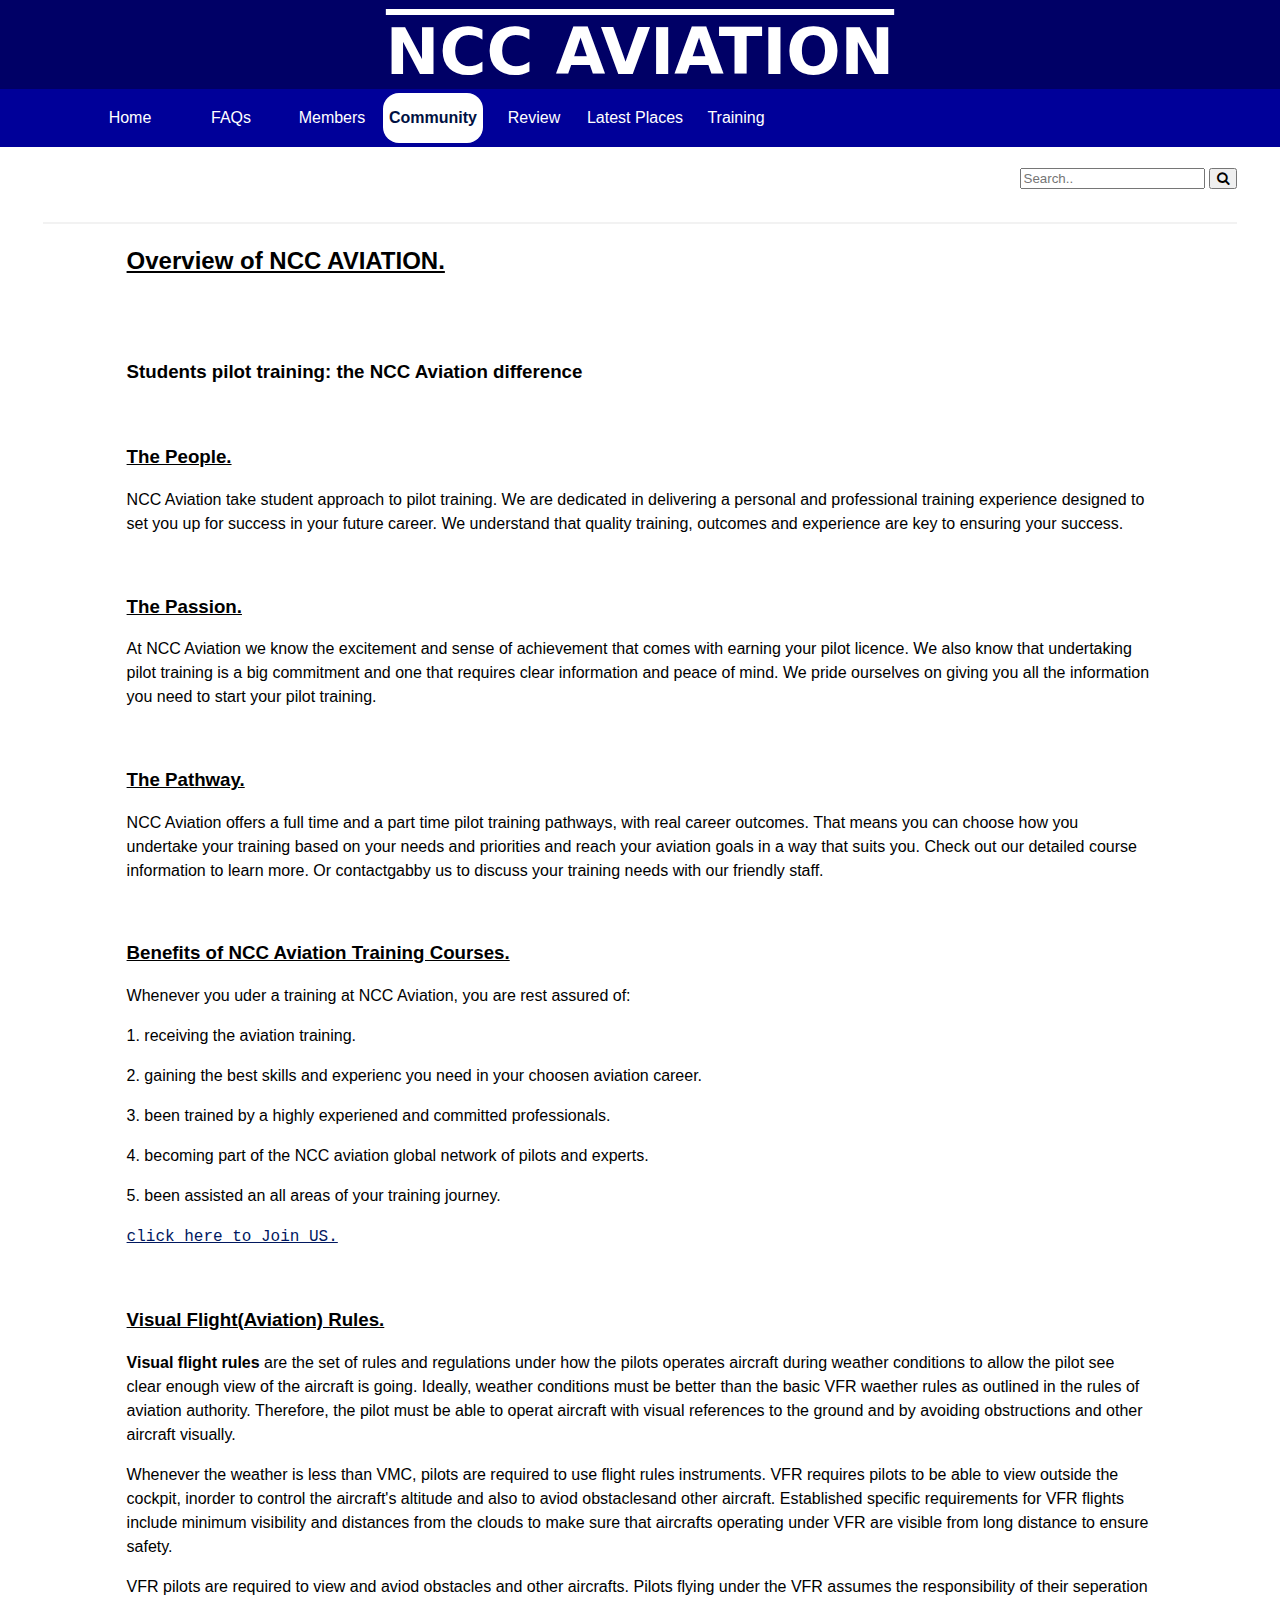
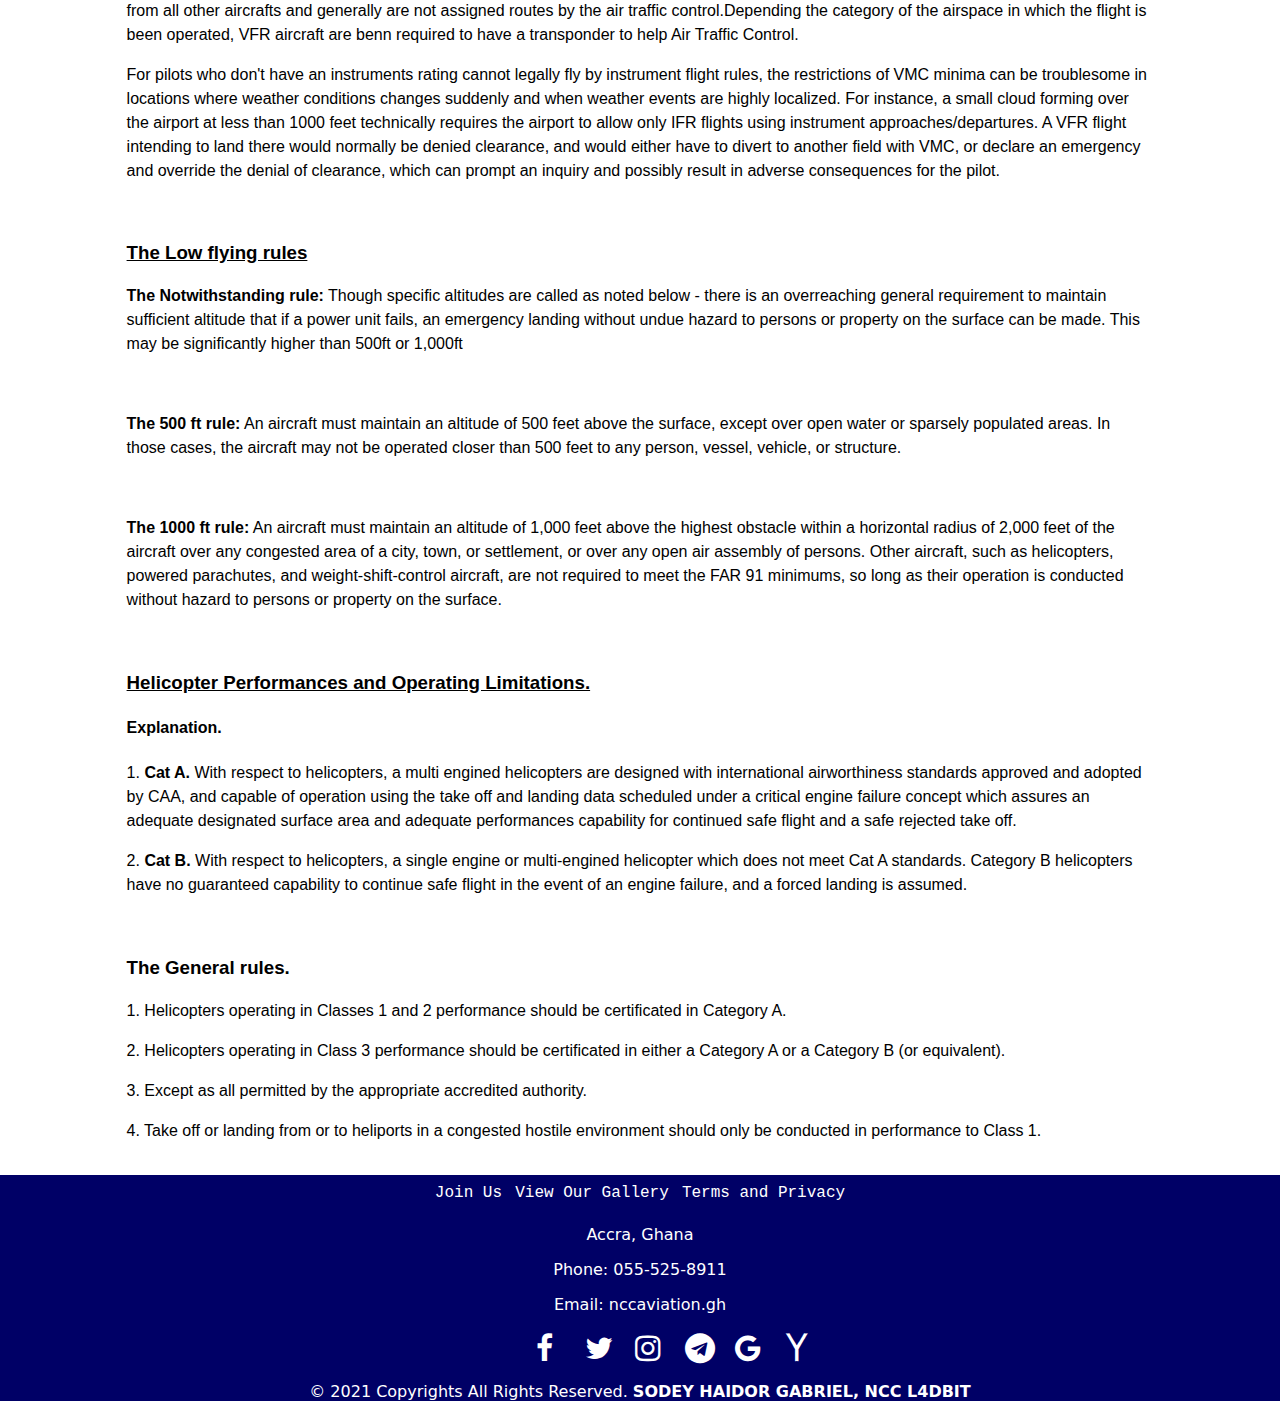
<file: community.html>
<!doctype html>
<html lang="en">
<head>
    <meta charset="utf-8">
    <meta name="viewport" content="width=device-width, initial-scale=1">
    <meta name="keyword" content="NCC AVIATION, we provide the best aviation services"> 
        <title>NCC AVIATION</title>
    <link rel="stylesheet" href="css/main.css">
    <link rel="stylesheet" href="https://cdnjs.cloudflare.com/ajax/libs/font-awesome/4.7.0/css/font-awesome.min.css">
</head>

<body>
    <div id="wrap-gabby">
        <div class="progresscontainer-gabby-gabby-gabby-gabby">
            <div class="progressbar-gabby" id="myBar"></div>
        </div>
        
        <div class="allheaders">
            
            <div class="headers-gabby"> 
                    <h1>NCC AVIATION</h1> 
                    <hr>
            </div>
            
            
            <div class="topnavContainer-gabby">
                <label for="showmenu-gabby" class="showmenu-gabby">Menu</label>
                <input type="checkbox" id="showmenu-gabby" role="button" name="menu-gabby">
                
                <ul id="menu-gabby">
				    <li><a href="index.html">Home</a></li>
				    <li><a href="faq.html">FAQs</a></li>
				    <li><a href="members.html">Members</a></li>
                    <li><a class="active-gabby" href="community.html">Community</a></li>
                    <li><a href="Review.html">Review</a></li> 
                    <li><a href="latest_places.html">Latest Places</a></li> 
                    <li><a href="training.html">Training</a></li>
                    
                </ul>
                
                
                
            </div>
        </div>
        
    
    
                
        <div class="bodywrapper-gabby">

            <div class="searchcontainer-gabby">
                    <form action="#">
                        <input type="text" accesskey="s" placeholder="Search.." name="search">
                        <button type="submit"><i class="fa fa-search"></i></button>
                    </form>
                </div>
         <br><br><hr>
        
            <div class="contactUs-gabby">
                <h2><u>Overview of NCC AVIATION.</u></h2><br>
            <br>
			
			    <h3>Students pilot training: the NCC Aviation difference</h3><br> 
				
                <h3><u>The People.</u></h3> 
                <p>NCC Aviation take student approach to pilot training. We are dedicated in delivering a personal and professional training experience designed to set you up for success in your future career. We understand that quality training, outcomes and experience are key to ensuring your success.</p><br>
                 
				 <h3><u>The Passion.</u></h3>  
				 <p>At NCC Aviation we know the excitement and sense of achievement that comes with earning your pilot licence. We also know that undertaking pilot training is a big commitment and one that requires clear information and peace of mind. We pride ourselves on giving you all the information you need to start your pilot training.</p><br>
 
                <h3><u>The Pathway.</u></h3>
                <p>NCC Aviation offers a full time and a part time pilot training pathways, with real career outcomes. That means you can choose how you undertake your training based on your needs and priorities and reach your aviation goals in a way that suits you. Check out our detailed course information to learn more. Or contactgabby us to discuss your training needs with our friendly staff.</p><br>

				<h3><u>Benefits of NCC Aviation Training Courses.</u></h3>
				<p>Whenever you uder a training at NCC Aviation, you are rest assured of:</p>
				<p>1. receiving the aviation training.</p>
				<p>2. gaining  the best skills and experienc you need in your choosen aviation career.</p>
				<p>3. been trained by a highly experiened and committed professionals.</p>
				<p>4. becoming part of the NCC aviation global network of pilots and experts.</p>
				<p>5. been assisted an all areas of your training journey.</p> 
				<p><a href="members.html"><u>click here to Join US.</u></a></p><br>	
				
				<h3><u>Visual Flight(Aviation) Rules.</u></h3>
                <p><b>Visual flight rules</b> are the set of rules and regulations under how the pilots operates aircraft during weather conditions to allow the pilot see clear enough view of the aircraft is going. Ideally, weather conditions must be better than the basic VFR waether rules as outlined in the rules of aviation authority. Therefore, the pilot must be able to operat aircraft with visual references to the ground and by avoiding obstructions and other aircraft visually.</p> 
				<p>Whenever the weather is less than VMC, pilots are required to use flight rules instruments. VFR requires pilots to be able to view outside the cockpit, inorder to control the aircraft's altitude and also to aviod obstaclesand other aircraft. Established specific requirements for VFR flights include minimum visibility and distances from the clouds to make sure that aircrafts operating under VFR are visible from long distance to ensure safety.</p> 
				<p>VFR pilots are required to view and aviod obstacles and other aircrafts. Pilots flying under the VFR assumes the responsibility of their seperation from all other aircrafts and generally are not assigned routes by the air traffic control.Depending the category of the airspace in which the flight is been operated, VFR aircraft are benn required to have a transponder to help Air Traffic Control.</p> 
				<p>For pilots who don't have an instruments rating cannot legally fly by instrument flight rules, the restrictions of VMC minima can be troublesome in locations where weather conditions changes suddenly and when weather events are highly localized. For instance, a small cloud forming over the airport at less than 1000 feet technically requires the airport to allow only IFR flights using instrument approaches/departures. A VFR flight intending to land there would normally be denied clearance, and would either have to divert to another field with VMC, or declare an emergency and override the denial of clearance, which can prompt an inquiry and possibly result in adverse consequences for the pilot.</p><br>
                
				<h3><u>The Low flying rules</u></h3>
				<p><b>The Notwithstanding rule:</b> Though specific altitudes are called as noted below - there is an overreaching general requirement to maintain sufficient altitude that if a power unit fails, an emergency landing without undue hazard to persons or property on the surface can be made. This may be significantly higher than 500ft or 1,000ft</p><br>
				<p><b>The 500 ft rule:</b> An aircraft must maintain an altitude of 500 feet above the surface, except over open water or sparsely populated areas. In those cases, the aircraft may not be operated closer than 500 feet to any person, vessel, vehicle, or structure.</p><br>
				<p><b>The 1000 ft rule:</b> An aircraft must maintain an altitude of 1,000 feet above the highest obstacle within a horizontal radius of 2,000 feet of the aircraft over any congested area of a city, town, or settlement, or over any open air assembly of persons. Other aircraft, such as helicopters, powered parachutes, and weight-shift-control aircraft, are not required to meet the FAR 91 minimums, so long as their operation is conducted without hazard to persons or property on the surface.</p><br>
					
				<h3><u>Helicopter Performances and Operating Limitations.</u></h3>
                <h4>Explanation.</h4>
			    <p>1. <b>Cat A.</b> With respect to helicopters, a multi engined helicopters are designed with international airworthiness standards approved and adopted by CAA, and capable of operation using the take off and landing data scheduled under a critical engine failure concept which assures an adequate designated surface area and adequate performances capability for continued safe flight and a safe rejected take off.</p>						
			    <p>2. <b>Cat B.</b> With respect to helicopters,  a single engine or multi-engined helicopter which does not meet Cat A standards. Category B helicopters have no guaranteed capability to continue safe flight in the event of an engine failure, and a forced landing is assumed.</p>
				<br>
				<h3>The General rules.</h3>
				<p>1. Helicopters operating in  Classes 1 and 2 performance should be certificated in Category A.</p>
				<p>2. Helicopters operating in  Class 3 performance should be certificated in either a Category A or a Category B (or equivalent).</p>
				<p>3. Except as all permitted by the appropriate accredited authority.</p>
				<p>4. Take off or landing from or to heliports in a congested hostile environment should only be conducted in performance to Class 1.</p>
						 

             
             
            </div>
        </div>
	 
	 
	 
	 
	 
        
        <button  onclick="topFunction()" id="myBtn-gabby" title="Go to top">Top</button >
        
        <footer  id="footer-gabby">
            <nav>
                <ul>
                    <li><a href="members.html">Join Us</a></li>
                    <li><a href=" gallery.html">View Our Gallery</a></li>
                    <li><a href="privacy.html">Terms and Privacy</a></li>
                </ul>
				<p>Accra, Ghana</p>
				<p>Phone: 055-525-8911</p>
				<p>Email: nccaviation.gh</p>
            </nav>
            
            <div class="socialbuttons-gabby"> 
			    
                <a href="http://facebook.com" class="fa fa-facebook" target="_blank"></a> 
                <a href="http://twitter.com" class="fa fa-twitter" target="_blank"></a> 
                <a href="http://instagram.com" class="fa fa-instagram" target="_blank"></a> 
				<a href="http://telegram.com" class="fa fa-telegram" target="_blank"></a> 
				<a href="http://google.com" class="fa fa-google" target="_blank"></a> 
				<a href="http://yahoo.com" class="fa fa-yahoo" target="_blank"></a> 
            </div>
            <p class="footerstatement-gabby">© 2021 Copyrights All Rights Reserved. <strong>SODEY HAIDOR GABRIEL, NCC L4DBIT</strong></p>
             
            
            
                      
        </footer >
        

    
        
        
        
    </div>
    
    
    
    
    
    
    
    
    <!-- For Back To Top buttongabby-->
    <script>
        var mybutton = document.getElementById("myBtn-gabby");
        window.onscroll = function() {scrollFunction()};
        function scrollFunction() {
            if (document.body.scrollTop > 20 || document.documentElement.scrollTop > 20) {
                mybutton.style.display = "block";
            } else {
                mybutton.style.display = "none";
            }
        }
        
        function topFunction() {
            document.body.scrollTop = 0;
            document.documentElement.scrollTop = 0;
        }
    </script>
    
    


    <script>
        window.onscroll = function() {myFunction()};
        function myFunction() {
            var winScroll = document.body.scrollTop || document.documentElement.scrollTop;
            var height = document.documentElement.scrollHeight - document.documentElement.clientHeight;
            var scrolled = (winScroll / height) * 100;
            document.getElementById("myBar").style.width = scrolled + "%";
        }
    </script>

    
    
    
    
</body>
</html>
</file>
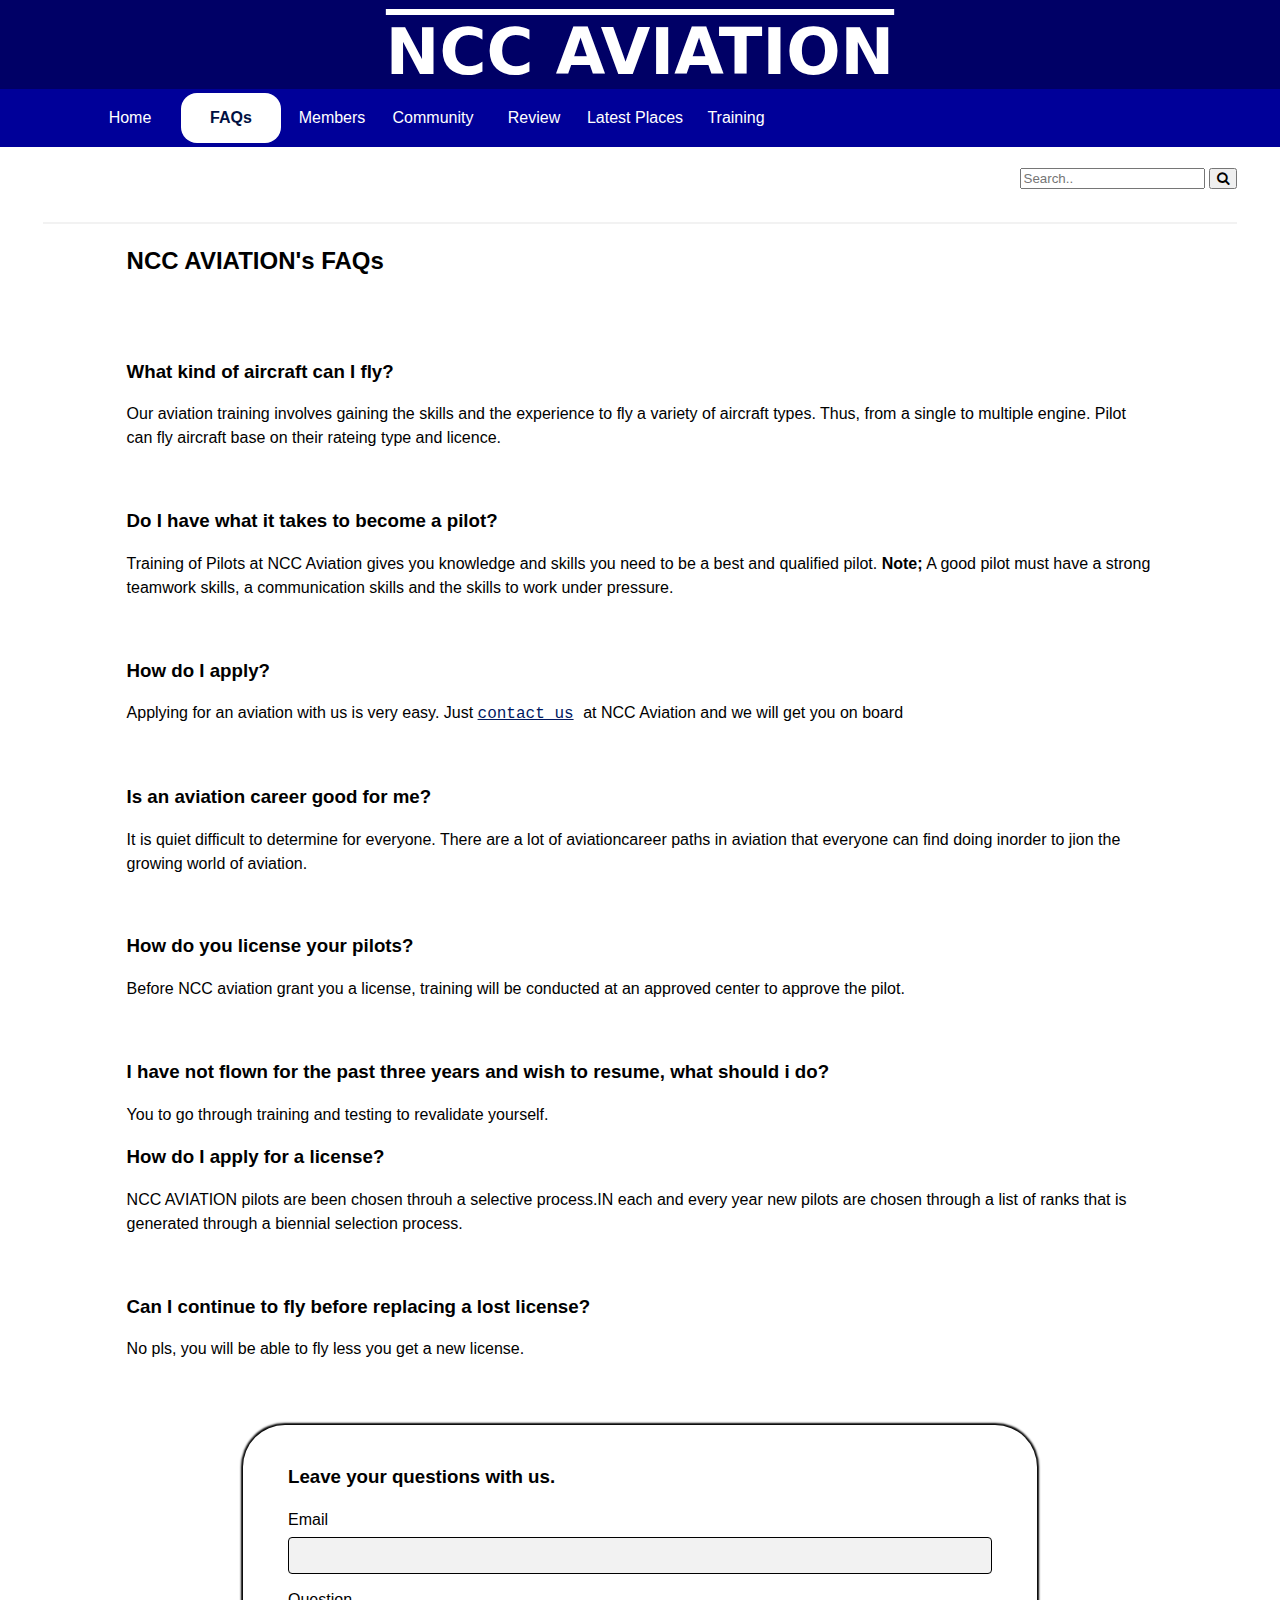
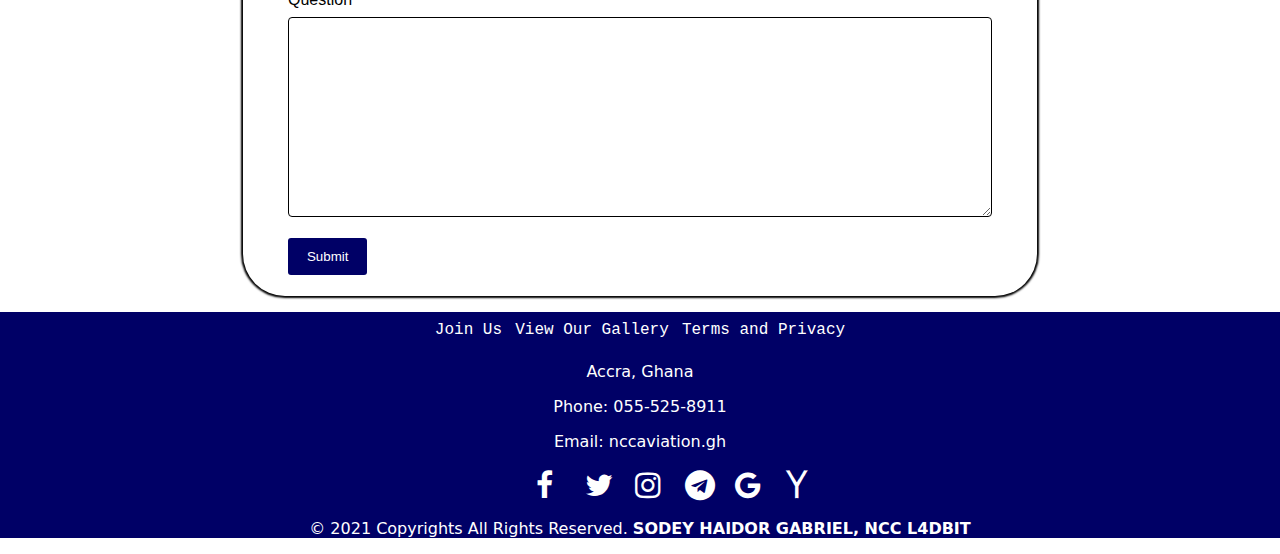
<file: faq.html>
<!doctype html>
<html lang="en">
<head>
    <meta charset="utf-8">
    <meta name="viewport" content="width=device-width, initial-scale=1">
    <meta name="keyword" content="NCC AVIATION, we provide the best aviation services"> 
        <title>NCC AVIATION</title>
    <link rel="stylesheet" href="css/main.css">
    <link rel="stylesheet" href="https://cdnjs.cloudflare.com/ajax/libs/font-awesome/4.7.0/css/font-awesome.min.css">
</head>

<body>
    <div id="wrap-gabby">
        <div class="progresscontainer-gabby-gabby-gabby-gabby">
            <div class="progressbar-gabby" id="myBar"></div>
        </div>
        
        <div class="allheaders">
            
            <div class="headers-gabby"> 
                    <h1>NCC AVIATION</h1> 
                    <hr>
            </div>
            
            
            <div class="topnavContainer-gabby">
                <label for="showmenu-gabby" class="showmenu-gabby"> Menu </label>
                <input type="checkbox" id="showmenu-gabby" role="button" name="menu-gabby">
                
                <ul id="menu-gabby">
				    <li><a href="index.html">Home</a></li>
				    <li><a class="active-gabby" href="faq.html">FAQs</a></li>
				    <li><a href="members.html">Members</a></li>
                    <li><a href="community.html">Community</a></li>
                    <li><a href="Review.html">Review</a></li> 
                    <li><a href="latest_places.html">Latest Places</a></li> 
                    <li><a href="training.html">Training</a></li>
                    
                </ul>
                
                
                
            </div>
        </div>
        
    
    <div class="bodywrapper-gabby">

            <div class="searchcontainer-gabby">
                    <form action="#">
                        <input type="text" accesskey="s" placeholder="Search.." name="search">
                        <button type="submit"><i class="fa fa-search"></i></button>
                    </form>
                </div>
         <br><br><hr>
        
            <div class="contactUs-gabby">
                <h2>NCC AVIATION's FAQs</h2><br>
            <br>
			
			    <h3>What kind of aircraft can I fly?</h3>
                <p>Our aviation training involves gaining the skills and the experience to fly a variety of aircraft types. Thus, from a single to multiple engine. Pilot can fly aircraft base on their rateing type and licence.</p><br>
 
                <h3>Do I have what it takes to become a pilot?</h3> 
                <p>Training of Pilots at NCC Aviation gives you knowledge and skills you need to be a best and qualified pilot. <strong>Note;</strong> A good pilot must have a strong teamwork skills, a communication skills and the  skills to work under pressure.</p><br>
                 
				 <h3>How do I apply?</h3>  
				 <p>Applying for an aviation with us is very easy. Just <a href="members.html"><u>contact us</u> </a> at NCC Aviation and we will get you on board</p><br>
 
                <h3>Is an aviation career good for me?</h3>
                <p>It is quiet difficult to determine for everyone. There are a lot of aviationcareer paths in aviation that everyone can find doing inorder to jion the growing world of aviation.</p><br>

				<h3>How do you license your pilots?</h3>
				<p>Before NCC aviation grant you a license, training will be conducted at an approved center to approve the pilot.</p><br>
				
				<h3>I have not flown for the past three years and wish to resume, what should i do?</h3>
				<p>You to go through training and testing to revalidate yourself.</p>
				
				<h3>How do I apply for a license?</h3>
                <p>NCC AVIATION pilots are been chosen throuh a selective process.IN each and every year new pilots are chosen through a list of ranks that is generated through a biennial selection process.</p><br>
				
                <h3>Can I continue to fly before replacing a lost license?</h3>
                <p>No pls, you will be able to fly less you get a new license.</p><br><br>

            
            
            
            
            
            <div class="container-gabby">
                <form action="mailto:nccaviation@gmail.com" method="get" target="_blank">
                     <h3>Leave your questions with us.</h3>  
                    <label for="mail">Email</label>
                    <input type="text" id="mail"> 
                    <label for="subject">Question</label>
                    <textarea id="subject" name="subject"  style="height:200px"></textarea> 
                    <input type="submit" value="Submit"> 
                </form>
            </div>
            </div>
     </div>
	 
	 
	 
	 
	 
	 

        
        
        
        <button  onclick="topFunction()" id="myBtn-gabby" title="Go to top">Top</button >
        
        

        
        <footer  id="footer-gabby">
            <nav>
                <ul>
                    <li><a href="members.html">Join Us</a></li>
                    <li><a href=" gallery.html">View Our Gallery</a></li>
                    <li><a href="privacy.html">Terms and Privacy</a></li>
                </ul>
				<p>Accra, Ghana</p>
				<p>Phone: 055-525-8911</p>
				<p>Email: nccaviation.gh</p>
            </nav>
            
            <div class="socialbuttons-gabby"> 
			    
                <a href="http://facebook.com" class="fa fa-facebook" target="_blank"></a> 
                <a href="http://twitter.com" class="fa fa-twitter" target="_blank"></a> 
                <a href="http://instagram.com" class="fa fa-instagram" target="_blank"></a> 
				<a href="http://telegram.com" class="fa fa-telegram" target="_blank"></a> 
				<a href="http://google.com" class="fa fa-google" target="_blank"></a> 
				<a href="http://yahoo.com" class="fa fa-yahoo" target="_blank"></a> 
            </div>
            <p class="footerstatement-gabby">© 2021 Copyrights All Rights Reserved. <strong>SODEY HAIDOR GABRIEL, NCC L4DBIT</strong></p>
             
            
            
                      
        </footer >
    </div>
        
        
        
        
    
    
    
    
    
    
    
    
    <!-- For Back To Top buttongabby-->
    <script>
        var mybutton = document.getElementById("myBtn-gabby");
        window.onscroll = function() {scrollFunction()};
        function scrollFunction() {
            if (document.body.scrollTop > 20 || document.documentElement.scrollTop > 20) {
                mybutton.style.display = "block";
            } else {
                mybutton.style.display = "none";
            }
        }
        
        function topFunction() {
            document.body.scrollTop = 0;
            document.documentElement.scrollTop = 0;
        }
    </script>
    
    <script>
        function myFunction() {
            var x = document.getElementById("myTopnav");
            if (x.className === "topnav") {
                x.className += " responsive";
            } else {
                x.className = "topnav";
            }
        }
    </script>


    <script>
        window.onscroll = function() {myFunction()};
        function myFunction() {
            var winScroll = document.body.scrollTop || document.documentElement.scrollTop;
            var height = document.documentElement.scrollHeight - document.documentElement.clientHeight;
            var scrolled = (winScroll / height) * 100;
            document.getElementById("myBar").style.width = scrolled + "%";
        }
    </script>

    
    
    
    
</body>
</html>
</file>
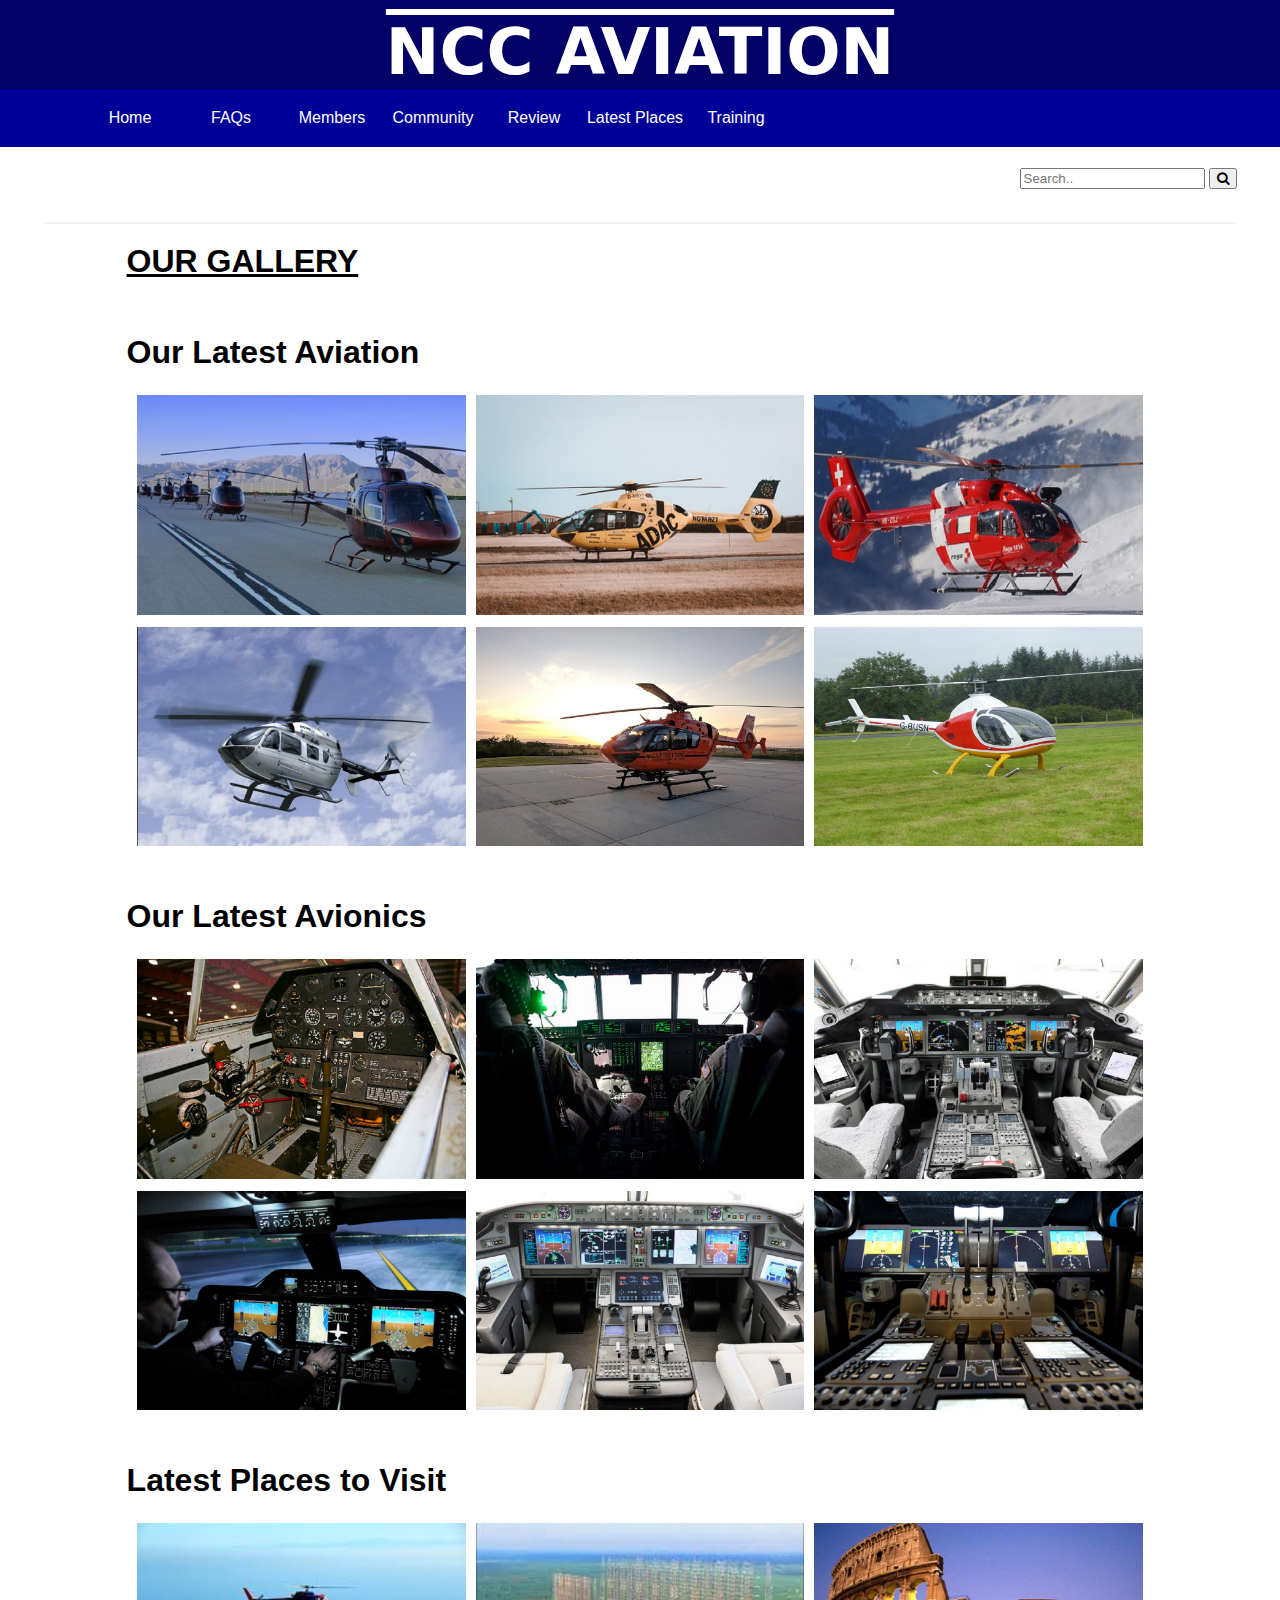
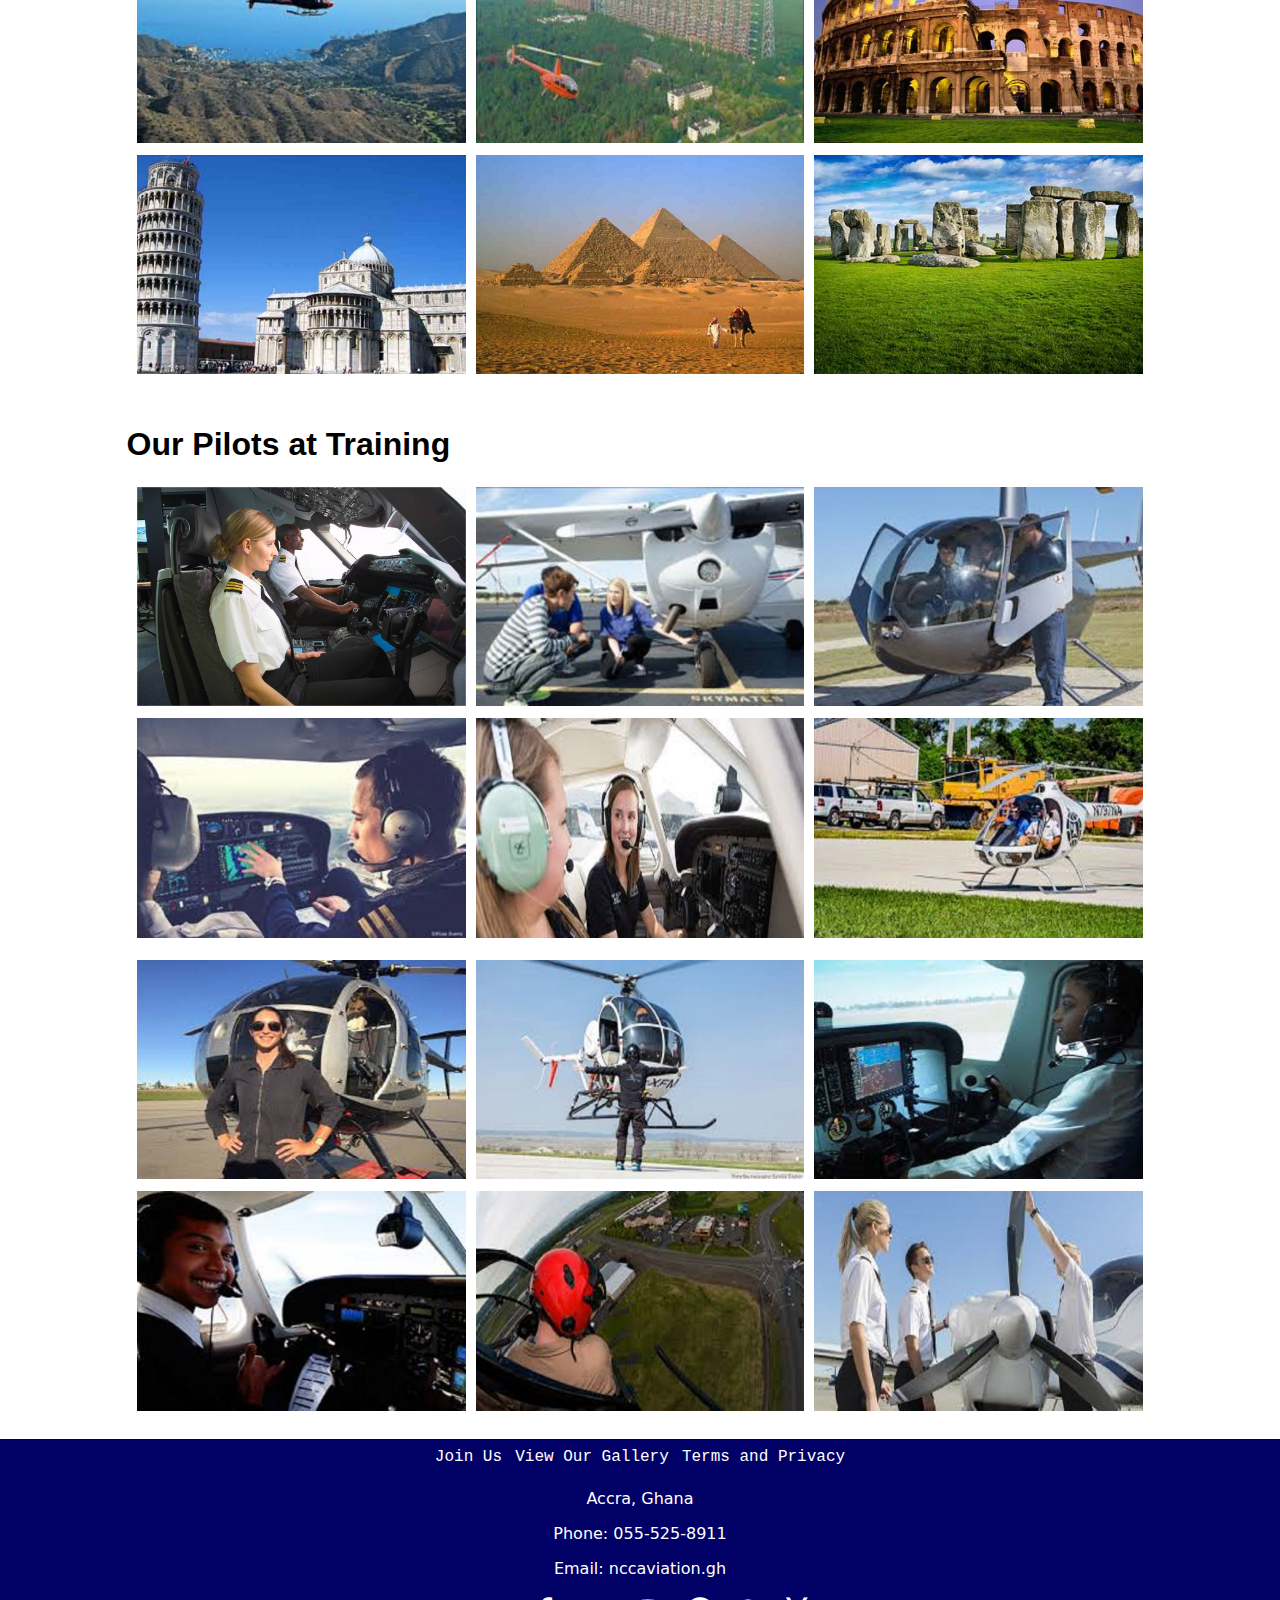
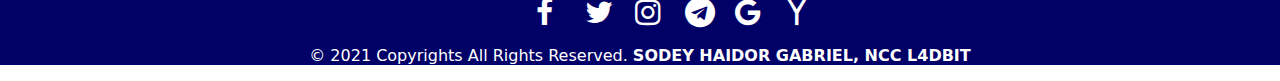
<file: gallery.html>
<!doctype html>
<html lang="en">
<head>
    <meta charset="utf-8">
    <meta name="viewport" content="width=device-width, initial-scale=1">
    <meta name="keyword" content="NCC AVIATION, we provide the best aviation services"> 
        <title>NCC AVIATION</title>
    <link rel="stylesheet" href="css/main.css">
    <link rel="stylesheet" href="https://cdnjs.cloudflare.com/ajax/libs/font-awesome/4.7.0/css/font-awesome.min.css">
</head>

<body>
    <div id="wrap-gabby">
        <div class="progresscontainer-gabby-gabby-gabby-gabby">
            <div class="progressbar-gabby" id="myBar"></div>
        </div>
        
        <div class="allheaders">
            
            <div class="headers-gabby"> 
                    <h1>NCC AVIATION</h1> 
                    <hr>
            </div>
            
            
            <div class="topnavContainer-gabby">
                <label for="showmenu-gabby" class="showmenu-gabby"> Menu </label>
                <input type="checkbox" id="showmenu-gabby" role="button" name="menu-gabby">
                
                <ul id="menu-gabby">
				    <li><a href="index.html">Home</a></li>
				    <li><a href="faq.html">FAQs</a></li>
				    <li><a href="members.html">Members</a></li>
                    <li><a href="community.html">Community</a></li>
                    <li><a href="Review.html">Review</a></li> 
                    <li><a href="latest_places.html">Latest Places</a></li> 
                    <li><a href="training.html">Training</a></li>
                    
                </ul>
                
                
                
            </div>
        </div>
        
            
    
                
        <div class="bodywrapper-gabby">
            <div class="searchcontainer-gabby">
                    <form action="/action_page.php">
                        <input type="text" accesskey="s" placeholder="Search.." name="search">
                        <button  type="submit"><i class="fa fa-search"></i></button>
                    </form>
                </div>
             <br><br><hr>

            
            <div class="galleryPage-gabby">
                <h1><u>OUR GALLERY</u></h1> <br>
                <h1>Our Latest Aviation</h1> 				
                
                <div class="galleryimages-gabby">
                    <div class="grid-container-gabby">
                        <div class="item1-gabby"><img src=" images/gallerypics/a1.jpg" alt="a1" class="galleryimg-gabby"></div>
                        <div class="item2-gabby"><img src=" images/gallerypics/a2.jpg" alt="a2" class="galleryimg-gabby"></div>
                        <div class="item3-gabby"><img src=" images/gallerypics/a3.jpg" alt="a3" class="galleryimg-gabby"></div>
                        <div class="item4-gabby"><img src=" images/gallerypics/a4.jpg" alt="a4" class="galleryimg-gabby"></div>
                        <div class="item5-gabby"><img src=" images/gallerypics/a5.jpg" alt="a5" class="galleryimg-gabby"></div>
                        <div class="item6-gabby"><img src=" images/gallerypics/a6.jpg" alt="a6" class="galleryimg-gabby"></div>
                    </div>
                </div><br>
				
				<h1>Our Latest Avionics</h1>  
                <div class="galleryimages-gabby">
                    <div class="grid-container-gabby">
                        <div class="item1-gabby"><img src=" images/gallerypics/v1.jpg" alt="v1" class="galleryimg-gabby"></div>
                        <div class="item2-gabby"><img src=" images/gallerypics/v2.jpg" alt="v2" class="galleryimg-gabby"></div>
                        <div class="item3-gabby"><img src=" images/gallerypics/v3.jpg" alt="v3" class="galleryimg-gabby"></div>
                        <div class="item4-gabby"><img src=" images/gallerypics/v4.jpg" alt="v4" class="galleryimg-gabby"></div>
                        <div class="item5-gabby"><img src=" images/gallerypics/v5.jpg" alt="v5" class="galleryimg-gabby"></div>
                        <div class="item6-gabby"><img src=" images/gallerypics/v6.jpg" alt="v6" class="galleryimg-gabby"></div>
                    </div>
                </div><br>
				
				<h1>Latest Places to Visit</h1>  
                <div class="galleryimages-gabby">
                    <div class="grid-container-gabby">
                        <div class="item1-gabby"><img src=" images/gallerypics/l1.jpg" alt="l1" class="galleryimg-gabby"></div>
                        <div class="item2-gabby"><img src=" images/gallerypics/l2.jpg" alt="l2" class="galleryimg-gabby"></div>
                        <div class="item3-gabby"><img src=" images/gallerypics/l3.jpg" alt="l3" class="galleryimg-gabby"></div>
                        <div class="item4-gabby"><img src=" images/gallerypics/l4.jpg" alt="l4" class="galleryimg-gabby"></div>
                        <div class="item5-gabby"><img src=" images/gallerypics/l5.jpg" alt="l5" class="galleryimg-gabby"></div>
                        <div class="item6-gabby"><img src=" images/gallerypics/l6.jpg" alt="l6" class="galleryimg-gabby"></div>
                    </div>
                </div><br>
				
				<h1>Our Pilots at Training</h1>  
                <div class="galleryimages-gabby">
                    <div class="grid-container-gabby">
                        <div class="item1-gabby"><img src=" images/gallerypics/p1.jpg" alt="p1" class="galleryimg-gabby"></div>
                        <div class="item2-gabby"><img src=" images/gallerypics/p2.jpg" alt="p2" class="galleryimg-gabby"></div>
                        <div class="item3-gabby"><img src=" images/gallerypics/p3.jpg" alt="p3" class="galleryimg-gabby"></div>
                        <div class="item4-gabby"><img src=" images/gallerypics/p4.jpg" alt="p4" class="galleryimg-gabby"></div>
                        <div class="item5-gabby"><img src=" images/gallerypics/p5.jpg" alt="p5" class="galleryimg-gabby"></div>
                        <div class="item6-gabby"><img src=" images/gallerypics/p6.jpg" alt="p6" class="galleryimg-gabby"></div>
                    </div>
					<div class="grid-container-gabby">
                        <div class="item1-gabby"><img src=" images/gallerypics/p7.jpg" alt="p7" class="galleryimg-gabby"></div>
                        <div class="item2-gabby"><img src=" images/gallerypics/p8.jpg" alt="p8" class="galleryimg-gabby"></div>
                        <div class="item3-gabby"><img src=" images/gallerypics/p9.jpg" alt="p9" class="galleryimg-gabby"></div>
                        <div class="item4-gabby"><img src=" images/gallerypics/p10.jpg" alt="p10" class="galleryimg-gabby"></div>
                        <div class="item5-gabby"><img src=" images/gallerypics/p11.jpg" alt="p11" class="galleryimg-gabby"></div>
                        <div class="item6-gabby"><img src=" images/gallerypics/p12.jpg" alt="p12" class="galleryimg-gabby"></div>
                    </div>
                </div>
				
            </div>
        </div>

        
        
        
        
        

        
        <footer  id="footer-gabby">
            <nav>
                <ul>
                    <li><a href="members.html">Join Us</a></li>
                    <li><a href=" gallery.html">View Our Gallery</a></li>
                    <li><a href="privacy.html">Terms and Privacy</a></li>
                </ul>
				<p>Accra, Ghana</p>
				<p>Phone: 055-525-8911</p>
				<p>Email: nccaviation.gh</p>
            </nav>
            
            <div class="socialbuttons-gabby"> 
			    
                <a href="http://facebook.com" class="fa fa-facebook" target="_blank"></a> 
                <a href="http://twitter.com" class="fa fa-twitter" target="_blank"></a> 
                <a href="http://instagram.com" class="fa fa-instagram" target="_blank"></a> 
				<a href="http://telegram.com" class="fa fa-telegram" target="_blank"></a> 
				<a href="http://google.com" class="fa fa-google" target="_blank"></a> 
				<a href="http://yahoo.com" class="fa fa-yahoo" target="_blank"></a> 
            </div>
            <p class="footerstatement-gabby">© 2021 Copyrights All Rights Reserved. <strong>SODEY HAIDOR GABRIEL, NCC L4DBIT</strong></p>
             
            
            
                      
        </footer >
    </div>
        
        
        
        
    
    
    
    
    
    
    
    
    <!-- For Back To Top buttongabby-->
    <script>
        var mybutton = document.getElementById("myBtn-gabby");
        window.onscroll = function() {scrollFunction()};
        function scrollFunction() {
            if (document.body.scrollTop > 20 || document.documentElement.scrollTop > 20) {
                mybutton.style.display = "block";
            } else {
                mybutton.style.display = "none";
            }
        }
        
        function topFunction() {
            document.body.scrollTop = 0;
            document.documentElement.scrollTop = 0;
        }
    </script>
    
    <script>
        function myFunction() {
            var x = document.getElementById("myTopnav");
            if (x.className === "topnav") {
                x.className += " responsive";
            } else {
                x.className = "topnav";
            }
        }
    </script>


    <script>
        window.onscroll = function() {myFunction()};
        function myFunction() {
            var winScroll = document.body.scrollTop || document.documentElement.scrollTop;
            var height = document.documentElement.scrollHeight - document.documentElement.clientHeight;
            var scrolled = (winScroll / height) * 100;
            document.getElementById("myBar").style.width = scrolled + "%";
        }
    </script>

    
    
    
    
</body>
</html>
</file>
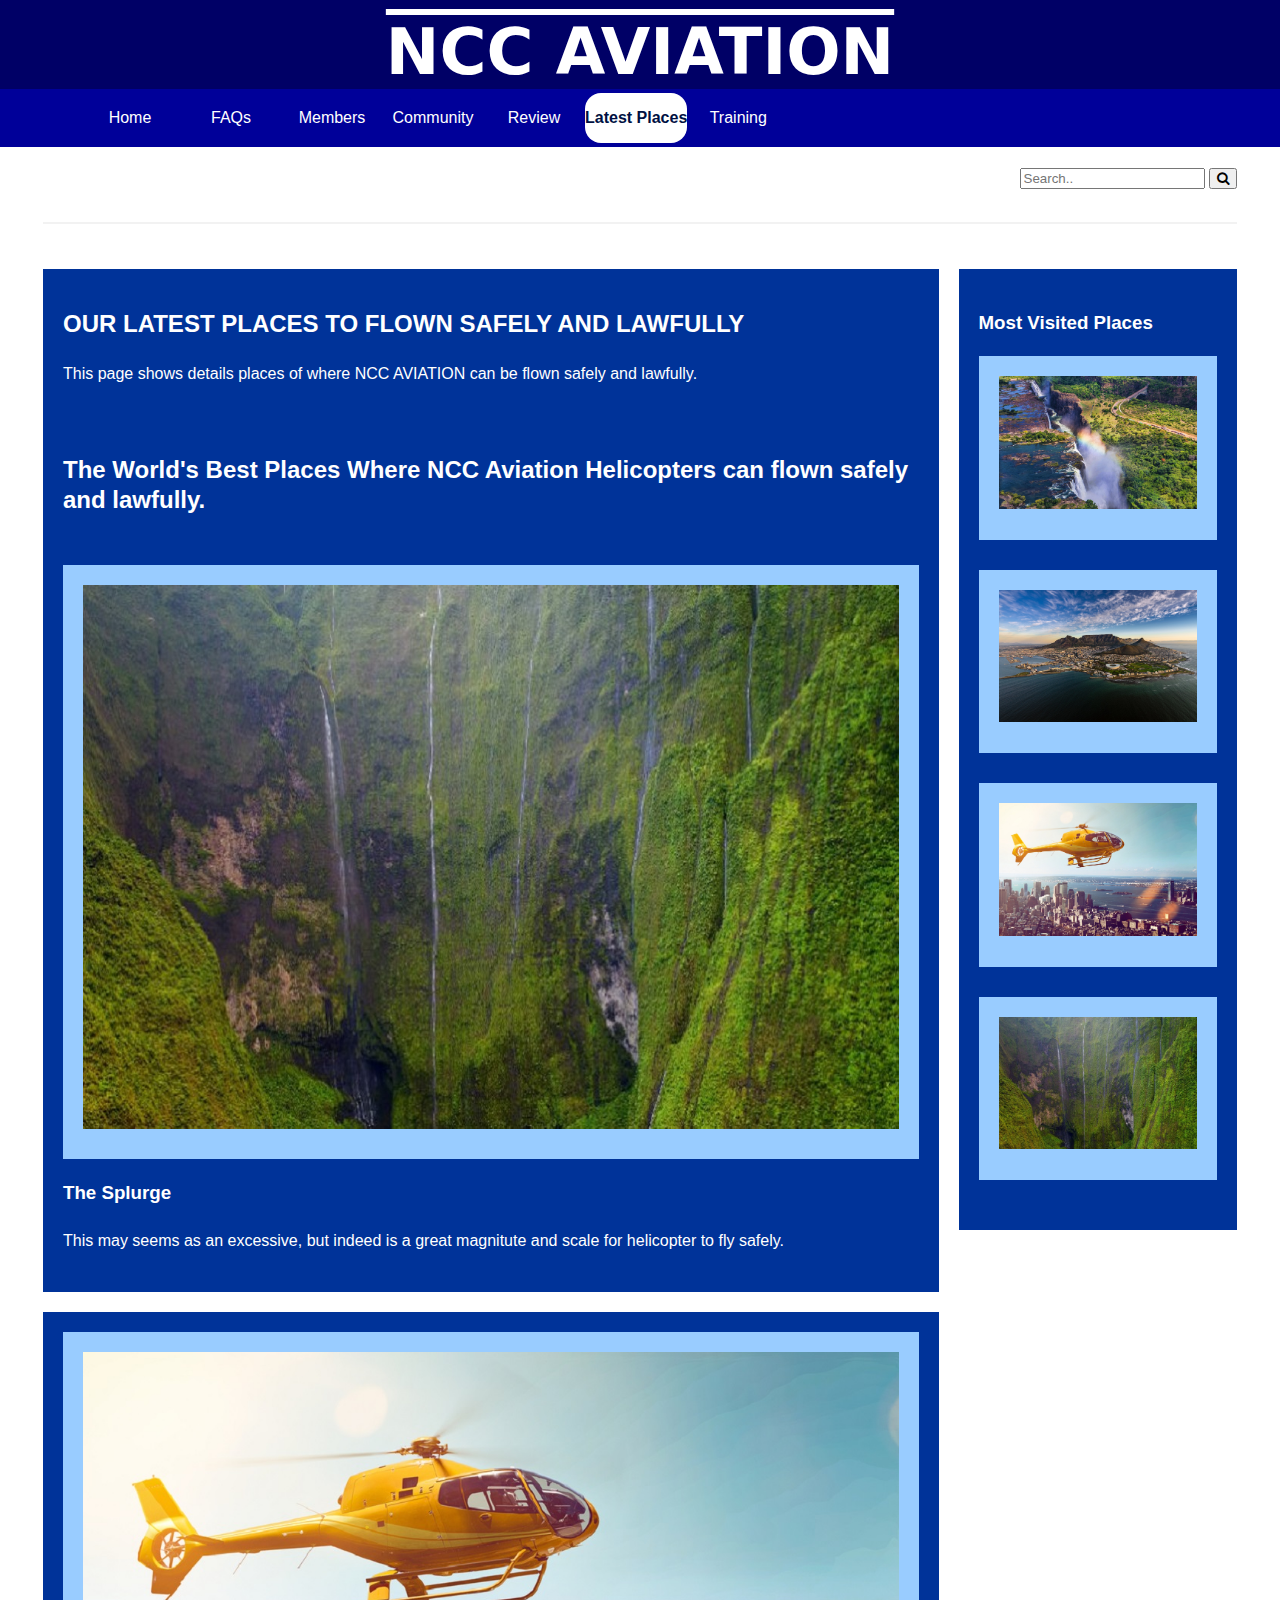
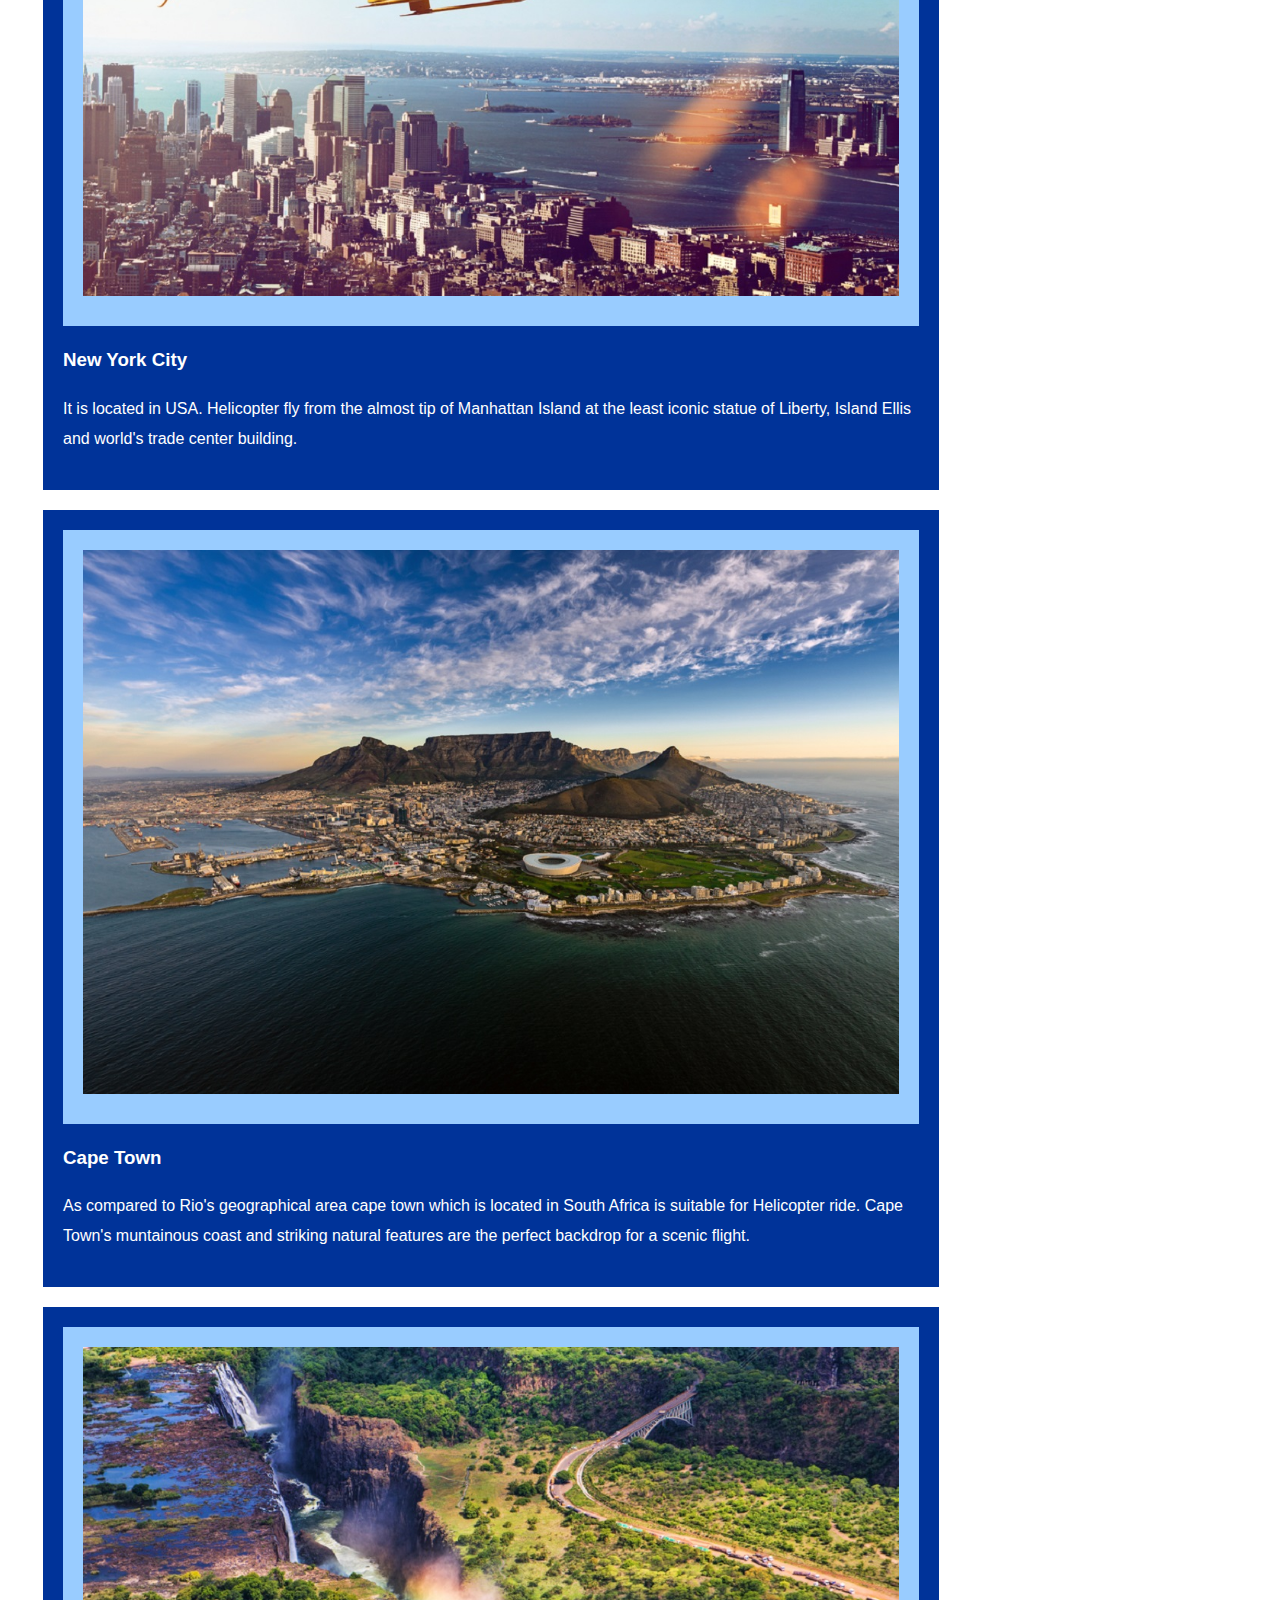
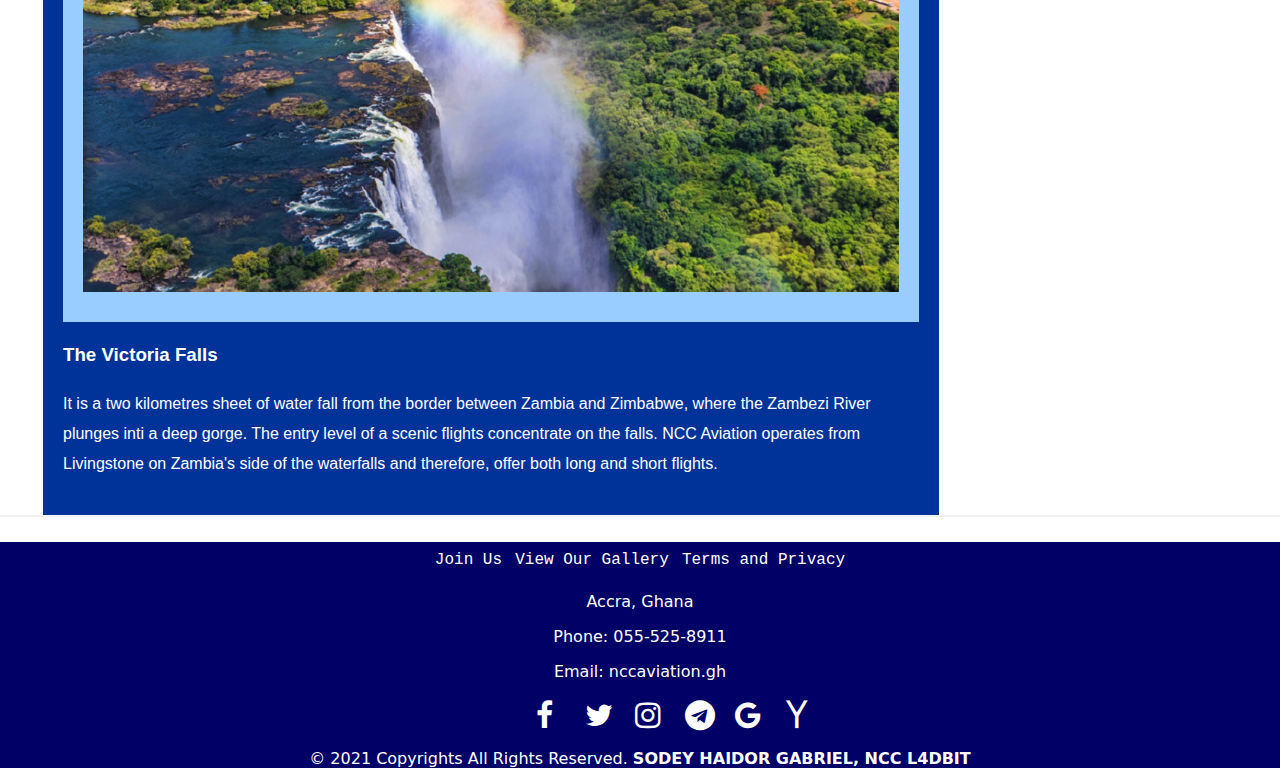
<file: latest_places.html>
<!doctype html>
<html lang="en">
<head>
    <meta charset="utf-8">
    <meta name="viewport" content="width=device-width, initial-scale=1">
    <meta name="keyword" content="NCC AVIATION, we provide the best aviation services"> 
        <title>NCC AVIATION</title>
    <link rel="stylesheet" href="css/main.css">
    <link rel="stylesheet" href="https://cdnjs.cloudflare.com/ajax/libs/font-awesome/4.7.0/css/font-awesome.min.css">
</head>

<body>
    <div id="wrap-gabby">
        <div class="progresscontainer-gabby-gabby-gabby-gabby">
            <div class="progressbar-gabby" id="myBar"></div>
        </div>
        
        <div class="allheaders">
            
            <div class="headers-gabby"> 
                    <h1>NCC AVIATION</h1> 
                    <hr>
            </div>
            
            
            <div class="topnavContainer-gabby">
                <label for="showmenu-gabby" class="showmenu-gabby"> Menu </label>
                <input type="checkbox" id="showmenu-gabby" role="button" name="menu-gabby">
                
                <ul id="menu-gabby">
				    <li><a href="index.html">Home</a></li>
				    <li><a href="faq.html">FAQs</a></li>
				    <li><a href="members.html">Members</a></li>
                    <li><a href="community.html">Community</a></li>
                    <li><a href="Review.html">Review</a></li> 
                    <li><a class="active-gabby" href="latest_places.html">Latest Places</a></li> 
                    <li><a href="training.html">Training</a></li>
                    
                </ul>
                
                
                
            </div>
        </div>
        
    
    
                
        <div class="bodywrapper-gabby">
		    <div class="searchcontainer-gabby">
                    <form action="#">
                        <input type="text" accesskey="s" placeholder="Search.." name="search">
                        <button type="submit"><i class="fa fa-search"></i></button >
                    </form>
                </div>
				<br><br><hr>
            <div class="theBloggabby">
                                
                <div class="row-gabby">
                    <div class="leftcolumngabby"> 
					<div class="cardgabby" id="blog_post_1">
						     <h2>OUR LATEST PLACES TO FLOWN SAFELY AND LAWFULLY</h2>
                            <p>This page shows details places of where NCC AVIATION can be flown safely and lawfully.</p>
                            <br>
						    <h2> The World's Best Places Where NCC Aviation Helicopters can flown safely and lawfully.</h2>  <br> 
                            <div class="blog_imggabby">
                                <div class="blog_img_insertgabby">
                                    <img src="images/lp1.jpg" alt="lp1">
                                </div>
                            </div>
                            <h3>The Splurge</h3>
                             <p>This may seems as an excessive, but indeed is a great magnitute and scale for helicopter to fly safely.</p>
                        </div>
                        
                        <div class="cardgabby" id="blog_post_2"> 
						    <div class="blog_imggabby" >
                                <div class="blog_img_insertgabby">
                                    <img src="images/lp2.jpg" alt="lp2">
                                </div>
                            </div> 
							<h3>New York City</h3>
							<p>It is located in USA. Helicopter fly from the almost tip of Manhattan Island at the least iconic statue of Liberty, Island Ellis and world's trade center building.</p>
                        
                        </div>
                        
                        <div class="cardgabby" id="blog_post_3"> 
						    <div class="blog_imggabby">
                                <div class="blog_img_insertgabby">
                                    <img src="images/lp3.jpg" alt="lp3">
                                </div>
                            </div> 
							<h3>Cape Town</h3> 
                            <p>As compared to Rio's geographical area cape town which is located in South Africa is suitable for Helicopter ride. Cape Town's muntainous coast and striking natural features are the perfect backdrop for a scenic flight.</p>
                        </div>
                         
						
						<div class="cardgabby" id="blog_post_4"> 
						    <div class="blog_imggabby">
                                <div class="blog_img_insertgabby">
                                    <img src="images/lp5.jpg" alt="lp5">
                                </div>
                            </div> 
							<h3>The Victoria Falls</h3> 
                            <p>It is a two kilometres sheet of water fall from the border between Zambia and Zimbabwe, where the Zambezi River plunges inti a deep gorge. The entry level of a scenic flights concentrate on the falls. NCC Aviation operates from Livingstone on Zambia's side of the waterfalls and therefore, offer both long and short flights. </p>
                        </div>
                    </div>
                    
                    <div class="rightcolumngabby">
                        
                        
                        <div class="cardgabby">
                            <h3>Most Visited Places</h3>
                            <div class="blog_imggabby">
                                <div class="blog_img_insertgabby">
                                    <a href="#blog_post_4"><img src="images/lp5.jpg" alt="lp5"></a>
                                </div>
                            </div><br>
                            
                            <div class="blog_imggabby">
                                <div class="blog_img_insertgabby">
                                    <a href="#blog_post_3"><img src="images/lp3.jpg" alt="lp3"></a>
                                </div>
                            </div><br>
                            
                            <div class="blog_imggabby">
                                <div class="blog_img_insertgabby">
                                    <a href="#blog_post_2"><img src="images/lp2.jpg" alt="lp2"></a>
                                </div>
                            </div><br>
                            
                            <div class="blog_imggabby">
                                <div class="blog_img_insertgabby">
                                    <a href="#blog_post_1"><img src="images/lp1.jpg" alt="lp1"></a>
                                </div>
                            </div><br>
                             
                             
                        </div>
                        
                        
                    </div>
                </div>
            </div>
        </div>
        <hr style="clear: both">
        

        
        
        
        
        

        
        <footer id="footer-gabby">
            <nav>
                <ul>
                    <li><a href="members.html">Join Us</a></li>
                    <li><a href=" gallery.html">View Our Gallery</a></li>
                    <li><a href="privacy.html">Terms and Privacy</a></li>
                </ul>
				<p>Accra, Ghana</p>
				<p>Phone: 055-525-8911</p>
				<p>Email: nccaviation.gh</p>
            </nav>
            
            <div class="socialbuttons-gabby"> 
			    
                <a href="http://facebook.com" class="fa fa-facebook" target="_blank"></a> 
                <a href="http://twitter.com" class="fa fa-twitter" target="_blank"></a> 
                <a href="http://instagram.com" class="fa fa-instagram" target="_blank"></a> 
				<a href="http://telegram.com" class="fa fa-telegram" target="_blank"></a> 
				<a href="http://google.com" class="fa fa-google" target="_blank"></a> 
				<a href="http://yahoo.com" class="fa fa-yahoo" target="_blank"></a> 
            </div>
            <p class="footerstatement-gabby">© 2021 Copyrights All Rights Reserved. <strong>SODEY HAIDOR GABRIEL, NCC L4DBIT</strong></p>
             
            
            
                      
        </footer >
    </div>
        
        
        
        
    
    
    
    
    
    
    
    
    <!-- For Back To Top buttongabby-->
    <script>
        var mybutton = document.getElementById("myBtn-gabby");
        window.onscroll = function() {scrollFunction()};
        function scrollFunction() {
            if (document.body.scrollTop > 20 || document.documentElement.scrollTop > 20) {
                mybutton.style.display = "block";
            } else {
                mybutton.style.display = "none";
            }
        }
        
        function topFunction() {
            document.body.scrollTop = 0;
            document.documentElement.scrollTop = 0;
        }
    </script>
    
    
    <script>
        window.onscroll = function() {myFunction()};
        function myFunction() {
            var winScroll = document.body.scrollTop || document.documentElement.scrollTop;
            var height = document.documentElement.scrollHeight - document.documentElement.clientHeight;
            var scrolled = (winScroll / height) * 100;
            document.getElementById("myBar").style.width = scrolled + "%";
        }
    </script>
    
    <script>
var acc = document.getElementsByClassName("accordion");
var i;

for (i = 0; i < acc.length; i++) {
  acc[i].addEventListener("click", function() {
    this.classList.toggle("active-gabby");
    var panel = this.nextElementSibling;
    if (panel.style.display === "block") {
      panel.style.display = "none";
    } else {
      panel.style.display = "block";
    }
  });
}
</script>


    
    
    
    
</body>
</html>
</file>
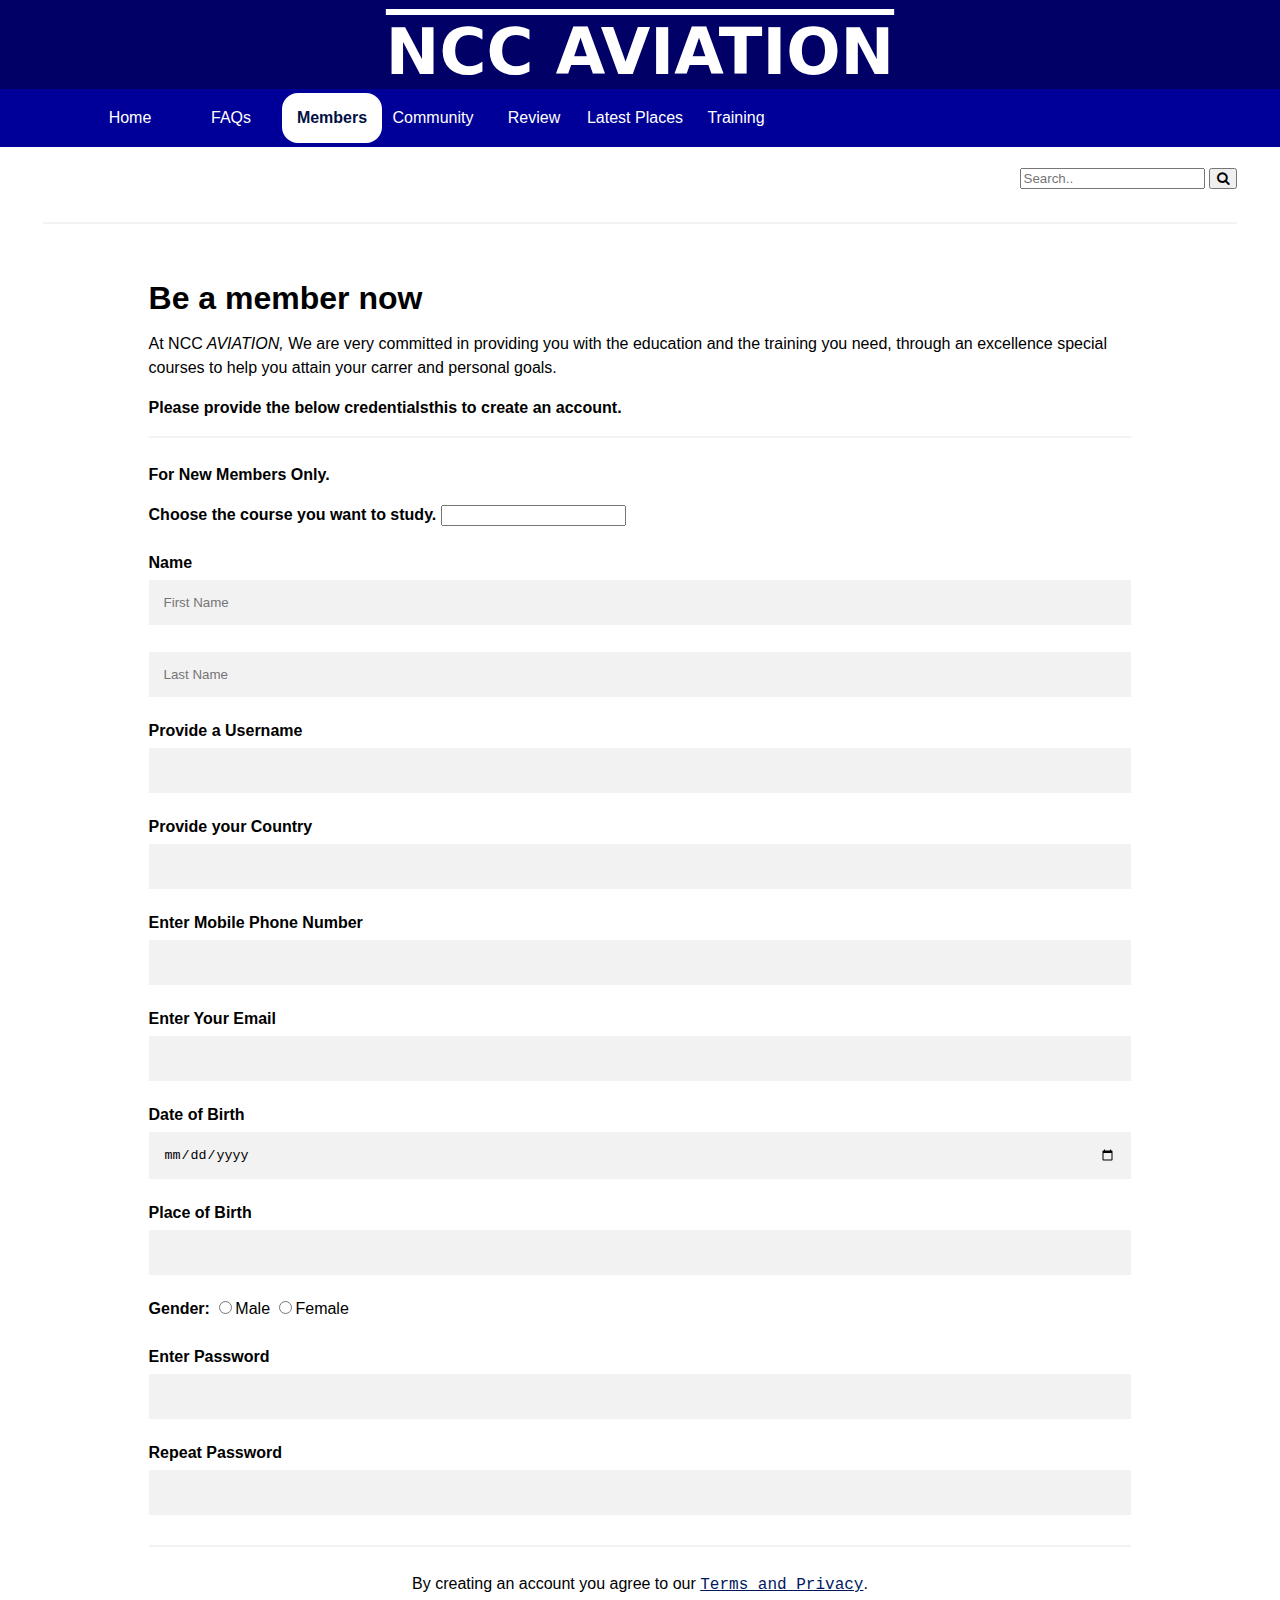
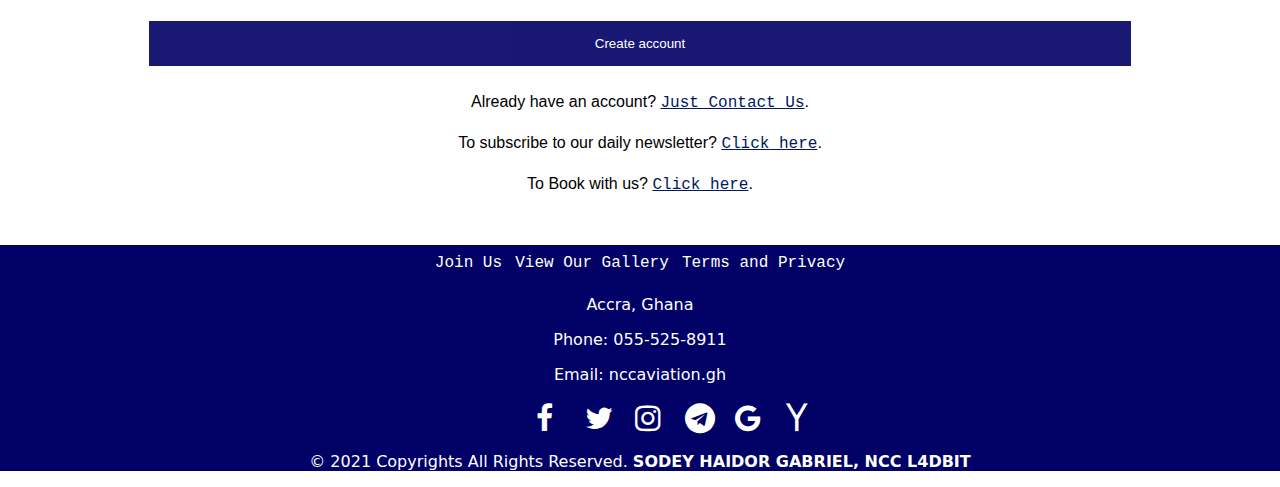
<file: members.html>
<!doctype html>
<html lang="en">
<head>
    <meta charset="utf-8">
    <meta name="viewport" content="width=device-width, initial-scale=1">
    <meta name="keyword" content="NCC AVIATION, we provide the best aviation services"> 
        <title>NCC AVIATION</title>
    <link rel="stylesheet" href="css/main.css">
    <link rel="stylesheet" href="https://cdnjs.cloudflare.com/ajax/libs/font-awesome/4.7.0/css/font-awesome.min.css">
</head>

<body>
    <div id="wrap-gabby">
        <div class="progresscontainer-gabby-gabby-gabby-gabby">
            <div class="progressbar-gabby" id="myBar"></div>
        </div>
        
        <div class="allheaders">
            
            <div class="headers-gabby"> 
                    <h1>NCC AVIATION</h1> 
                    <hr>
            </div>
            
            
            <div class="topnavContainer-gabby">
                <label for="showmenu-gabby" class="showmenu-gabby"> Menu </label>
                <input type="checkbox" id="showmenu-gabby" role="button" name="menu-gabby">
                
                <ul id="menu-gabby">
				    <li><a href="index.html">Home</a></li>
				    <li><a href="faq.html">FAQs</a></li>
				    <li><a class="active-gabby" href="members.html">Members</a></li>
                    <li><a href="community.html">Community</a></li>
                    <li><a href="Review.html">Review</a></li> 
                    <li><a href="latest_places.html">Latest Places</a></li> 
                    <li><a href="training.html">Training</a></li>
                    
                </ul>
                
                
                
            </div>
        </div>
        
    
    
                
        <div class="bodywrapper-gabby">
            <div class="searchcontainer-gabby">
                <form action="/action_page.php">
                    <input type="text" accesskey="s" placeholder="Search.." name="search">
                    <button type="submit"><i class="fa fa-search"></i></button>
                </form>
            </div>
            <br><br><hr>
            
            <form action="thankyou.html" method="get">
                <div class="container-gabby">
                    <h1>Be a member now</h1>
                    <p>At NCC<em> AVIATION,</em> We are very committed in providing you with the education and the training you need, through an excellence special courses to help you attain your carrer and personal goals.</p>
                    <p><b>Please provide the below credentialsthis to create an account.</b></p>
                    <hr>
                    <p><b>For New Members Only.</b></p> 
					<label><strong>Choose the course you want to study.</strong>
                    <input name="Course" list="characters"  maxlength="100" required>  
                    <datalist id="characters">
                    <option value="B.B.A in Airport Management">
                    <option value="Diploma in Airport Management">
                    <option value="Diploma in Ground Staff and Cabin Crew Training">
                    <option value="Diploma in Aviation Hospitality">
                    <option value="Diploma in Airfare and Ticketing and Ticketing Management">
                    </datalist>
                    </label><br><br>
					 <label for="name"><strong>Name</strong></label>
                    <input type="text" id="name" placeholder="First Name" required>
					<input type="text" id="lname" placeholder="Last Name" required>
                    <label for="user"><strong>Provide a Username</strong></label>
					<input type="text" id="user" required>
                     <label for="town"><strong>Provide your Country</strong></label>
                    <div class="autocomplete">
                        <input id="myInput" type="text" name="town">
                    </div>                    
                    <label for="Phone"><strong>Enter Mobile Phone Number</strong></label><br>
                    <input type="tel" id="Phone" required>
                    <label for="email"><strong>Enter Your Email</strong></label>
                    <input type="text" name="email" id="email" required>
                    <label for="date"><strong>Date of Birth</strong></label>
                    <input type="Date" id="date" required>
                    <label for="place"><strong>Place of Birth</strong></label>
                    <input type="text" id="place" required>
                    <label for="Gender"><strong>Gender:</strong></label>
                    <input type="radio" id="Gender" value="male">Male
                    <input type="radio" id="Gender1" value="female">Female <br><br>
                    <label for="psw"><strong>Enter Password</strong></label>
                    <input type="password" name="psw" id="psw" required>
                    <label for="psw-repeat"><strong>Repeat Password</strong></label>
                    <input type="password" name="psw-repeat" id="psw-repeat" required>
                    <hr>
                    <p class="gabbymay">By creating an account you agree to our <a href="privacy.html"><u>Terms and Privacy</u></a>.</p>
                    <div class="buttongabby">
					    <button  type="submit" class="registerbtn">Create account</button >
					    <p class="gabbymay">Already have an account? <a href="http://gmail.com" target="gmail"><u>Just Contact Us</u></a>.</p>
                        <p class="gabbymay">To subscribe to our daily newsletter? <a href="https://form.123formbuilder.com/5776080/form" target="https://form.123formbuilder.com/5776080/form"><u>Click here</u></a>.</p>
			            <p class="gabbymay">To Book with us? <a href="https://form.123formbuilder.com/5776210/form" target="https://form.123formbuilder.com/5776210/form"><u>Click here</u></a>.</p>
                    </div> 
				</div>
			</form>
        </div>
        <footer id="footer-gabby">
            <nav>
                <ul>
                    <li><a href="members.html">Join Us</a></li>
                    <li><a href=" gallery.html">View Our Gallery</a></li>
                    <li><a href="privacy.html">Terms and Privacy</a></li>
                </ul>
				<p>Accra, Ghana</p>
				<p>Phone: 055-525-8911</p>
				<p>Email: nccaviation.gh</p>
            </nav>
            
            <div class="socialbuttons-gabby"> 
			    
                <a href="http://facebook.com" class="fa fa-facebook" target="_blank"></a> 
                <a href="http://twitter.com" class="fa fa-twitter" target="_blank"></a> 
                <a href="http://instagram.com" class="fa fa-instagram" target="_blank"></a> 
				<a href="http://telegram.com" class="fa fa-telegram" target="_blank"></a> 
				<a href="http://google.com" class="fa fa-google" target="_blank"></a> 
				<a href="http://yahoo.com" class="fa fa-yahoo" target="_blank"></a> 
            </div>
            <p class="footerstatement-gabby">© 2021 Copyrights All Rights Reserved. <strong>SODEY HAIDOR GABRIEL, NCC L4DBIT</strong></p>
        </footer >
    </div>
     
	  
    <script>
        var mybutton = document.getElementById("myBtn-gabby");
        window.onscroll = function() {scrollFunction()};
        function scrollFunction() {
            if (document.body.scrollTop > 20 || document.documentElement.scrollTop > 20) {
                mybutton.style.display = "block";
            } else {
                mybutton.style.display = "none";
            }
        }
        
        function topFunction() {
            document.body.scrollTop = 0;
            document.documentElement.scrollTop = 0;
        }
    </script>
    
    <script>
        function myFunction() {
            var x = document.getElementById("myTopnav");
            if (x.className === "topnav") {
                x.className += " responsive";
            } else {
                x.className = "topnav";
            }
        }
    </script>


    <script>
        window.onscroll = function() {myFunction()};
        function myFunction() {
            var winScroll = document.body.scrollTop || document.documentElement.scrollTop;
            var height = document.documentElement.scrollHeight - document.documentElement.clientHeight;
            var scrolled = (winScroll / height) * 100;
            document.getElementById("myBar").style.width = scrolled + "%";
        }
    </script>
    
    <script>
        function autocomplete(inp, arr) {
          /*the autocomplete function takes two arguments,
          the text field element and an array of possible autocompleted values:*/
          var currentFocus;
          /*execute a function when someone writes in the text field:*/
          inp.addEventListener("input", function(e) {
              var a, b, i, val = this.value;
              /*close any already open lists of autocompleted values*/
              closeAllLists();
              if (!val) { return false;}
              currentFocus = -1;
              /*create a DIV element that will contain the items (values):*/
              a = document.createElement("DIV");
              a.setAttribute("id", this.id + "autocomplete-list");
              a.setAttribute("class", "autocomplete-items");
              /*append the DIV element as a child of the autocomplete container-gabby:*/
              this.parentNode.appendChild(a);
              /*for each item in the array...*/
              for (i = 0; i < arr.length; i++) {
                /*check if the item starts with the same letters as the text field value:*/
                if (arr[i].substr(0, val.length).toUpperCase() == val.toUpperCase()) {
                  /*create a DIV element for each matching element:*/
                  b = document.createElement("DIV");
                  /*make the matching letters bold:*/
                  b.innerHTML = "<strong>" + arr[i].substr(0, val.length) + "</strong>";
                  b.innerHTML += arr[i].substr(val.length);
                  /*insert a input field that will hold the current array item's value:*/
                  b.innerHTML += "<input type='hidden' value='" + arr[i] + "'>";
                  /*execute a function when someone clicks on the item value (DIV element):*/
                  b.addEventListener("click", function(e) {
                      /*insert the value for the autocomplete text field:*/
                      inp.value = this.getElementsByTagName("input")[0].value;
                      /*close the list of autocompleted values,
                      (or any other open lists of autocompleted values:*/
                      closeAllLists();
                  });
                  a.appendChild(b);
                }
              }
          });
          /*execute a function presses a key on the keyboard:*/
          inp.addEventListener("keydown", function(e) {
              var x = document.getElementById(this.id + "autocomplete-list");
              if (x) x = x.getElementsByTagName("div");
              if (e.keyCode == 40) {
                /*If the arrow DOWN key is pressed,
                increase the currentFocus variable:*/
                currentFocus++;
                /*and and make the current item more visible:*/
                addActive(x);
              } else if (e.keyCode == 38) { //up
                /*If the arrow UP key is pressed,
                decrease the currentFocus variable:*/
                currentFocus--;
                /*and and make the current item more visible:*/
                addActive(x);
              } else if (e.keyCode == 13) {
                /*If the ENTER key is pressed, prevent the form from being submitted,*/
                e.preventDefault();
                if (currentFocus > -1) {
                  /*and simulate a click on the "active-gabby" item:*/
                  if (x) x[currentFocus].click();
                }
              }
          });
          function addActive(x) {
            /*a function to classify an item as "active-gabby":*/
            if (!x) return false;
            /*start by removing the "active-gabby" class on all items:*/
            removeActive(x);
            if (currentFocus >= x.length) currentFocus = 0;
            if (currentFocus < 0) currentFocus = (x.length - 1);
            /*add class "autocomplete-active-gabby":*/
            x[currentFocus].classList.add("autocomplete-active-gabby");
          }
          function removeActive(x) {
            /*a function to remove the "active-gabby" class from all autocomplete items:*/
            for (var i = 0; i < x.length; i++) {
              x[i].classList.remove("autocomplete-active-gabby");
            }
          }
          function closeAllLists(elmnt) {
            /*close all autocomplete lists in the document,
            except the one passed as an argument:*/
            var x = document.getElementsByClassName("autocomplete-items");
            for (var i = 0; i < x.length; i++) {
              if (elmnt != x[i] && elmnt != inp) {
                x[i].parentNode.removeChild(x[i]);
              }
            }
          }
          /*execute a function when someone clicks in the document:*/
          document.addEventListener("click", function (e) {
              closeAllLists(e.target);
          });
        }

        /*An array containing all the country names in the world:*/
        var countries = ["Afghanistan","Albania","Algeria","Andorra","Angola","Anguilla","Antigua & Barbuda","Argentina","Armenia","Aruba","Australia","Austria","Azerbaijan","Bahamas","Bahrain","Bangladesh","Barbados","Belarus","Belgium","Belize","Benin","Bermuda","Bhutan","Bolivia","Bosnia & Herzegovina","Botswana","Brazil","British Virgin Islands","Brunei","Bulgaria","Burkina Faso","Burundi","Cambodia","Cameroon","Canada","Cape Verde","Cayman Islands","Central Arfrican Republic","Chad","Chile","China","Colombia","Congo","Cook Islands","Costa Rica","Cote D Ivoire","Croatia","Cuba","Curacao","Cyprus","Czech Republic","Denmark","Djibouti","Dominica","Dominican Republic","Ecuador","Egypt","El Salvador","Equatorial Guinea","Eritrea","Estonia","Ethiopia","Falkland Islands","Faroe Islands","Fiji","Finland","France","French Polynesia","French West Indies","Gabon","Gambia","Georgia","Germany","Ghana","Gibraltar","Greece","Greenland","Grenada","Guam","Guatemala","Guernsey","Guinea","Guinea Bissau","Guyana","Haiti","Honduras","Hong Kong","Hungary","Iceland","India","Indonesia","Iran","Iraq","Ireland","Isle of Man","Israel","Italy","Jamaica","Japan","Jersey","Jordan","Kazakhstan","Kenya","Kiribati","Kosovo","Kuwait","Kyrgyzstan","Laos","Latvia","Lebanon","Lesotho","Liberia","Libya","Liechtenstein","Lithuania","Luxembourg","Macau","Macedonia","Madagascar","Malawi","Malaysia","Maldives","Mali","Malta","Marshall Islands","Mauritania","Mauritius","Mexico","Micronesia","Moldova","Monaco","Mongolia","Montenegro","Montserrat","Morocco","Mozambique","Myanmar","Namibia","Nauro","Nepal","Netherlands","Netherlands Antilles","New Caledonia","New Zealand","Nicaragua","Niger","Nigeria","North Korea","Norway","Oman","Pakistan","Palau","Palestine","Panama","Papua New Guinea","Paraguay","Peru","Philippines","Poland","Portugal","Puerto Rico","Qatar","Reunion","Romania","Russia","Rwanda","Saint Pierre & Miquelon","Samoa","San Marino","Sao Tome and Principe","Saudi Arabia","Senegal","Serbia","Seychelles","Sierra Leone","Singapore","Slovakia","Slovenia","Solomon Islands","Somalia","South Africa","South Korea","South Sudan","Spain","Sri Lanka","St Kitts & Nevis","St Lucia","St Vincent","Sudan","Suriname","Swaziland","Sweden","Switzerland","Syria","Taiwan","Tajikistan","Tanzania","Thailand","Timor L'Este","Togo","Tonga","Trinidad & Tobago","Tunisia","Turkey","Turkmenistan","Turks & Caicos","Tuvalu","Uganda","Ukraine","United Arab Emirates","United Kingdom","United States of America","Uruguay","Uzbekistan","Vanuatu","Vatican City","Venezuela","Vietnam","Virgin Islands (US)","Yemen","Zambia","Zimbabwe"];

        /*initiate the autocomplete function on the "myInput" element, and pass along the countries array as possible autocomplete values:*/
        autocomplete(document.getElementById("myInput"), countries);
    </script><script>
        function autocomplete(inp, arr) {
          /*the autocomplete function takes two arguments,
          the text field element and an array of possible autocompleted values:*/
          var currentFocus;
          /*execute a function when someone writes in the text field:*/
          inp.addEventListener("input", function(e) {
              var a, b, i, val = this.value;
              /*close any already open lists of autocompleted values*/
              closeAllLists();
              if (!val) { return false;}
              currentFocus = -1;
              /*create a DIV element that will contain the items (values):*/
              a = document.createElement("DIV");
              a.setAttribute("id", this.id + "autocomplete-list");
              a.setAttribute("class", "autocomplete-items");
              /*append the DIV element as a child of the autocomplete container-gabby:*/
              this.parentNode.appendChild(a);
              /*for each item in the array...*/
              for (i = 0; i < arr.length; i++) {
                /*check if the item starts with the same letters as the text field value:*/
                if (arr[i].substr(0, val.length).toUpperCase() == val.toUpperCase()) {
                  /*create a DIV element for each matching element:*/
                  b = document.createElement("DIV");
                  /*make the matching letters bold:*/
                  b.innerHTML = "<strong>" + arr[i].substr(0, val.length) + "</strong>";
                  b.innerHTML += arr[i].substr(val.length);
                  /*insert a input field that will hold the current array item's value:*/
                  b.innerHTML += "<input type='hidden' value='" + arr[i] + "'>";
                  /*execute a function when someone clicks on the item value (DIV element):*/
                  b.addEventListener("click", function(e) {
                      /*insert the value for the autocomplete text field:*/
                      inp.value = this.getElementsByTagName("input")[0].value;
                      /*close the list of autocompleted values,
                      (or any other open lists of autocompleted values:*/
                      closeAllLists();
                  });
                  a.appendChild(b);
                }
              }
          });
          /*execute a function presses a key on the keyboard:*/
          inp.addEventListener("keydown", function(e) {
              var x = document.getElementById(this.id + "autocomplete-list");
              if (x) x = x.getElementsByTagName("div");
              if (e.keyCode == 40) {
                /*If the arrow DOWN key is pressed,
                increase the currentFocus variable:*/
                currentFocus++;
                /*and and make the current item more visible:*/
                addActive(x);
              } else if (e.keyCode == 38) { //up
                /*If the arrow UP key is pressed,
                decrease the currentFocus variable:*/
                currentFocus--;
                /*and and make the current item more visible:*/
                addActive(x);
              } else if (e.keyCode == 13) {
                /*If the ENTER key is pressed, prevent the form from being submitted,*/
                e.preventDefault();
                if (currentFocus > -1) {
                  /*and simulate a click on the "active-gabby" item:*/
                  if (x) x[currentFocus].click();
                }
              }
          });
          function addActive(x) {
            /*a function to classify an item as "active-gabby":*/
            if (!x) return false;
            /*start by removing the "active-gabby" class on all items:*/
            removeActive(x);
            if (currentFocus >= x.length) currentFocus = 0;
            if (currentFocus < 0) currentFocus = (x.length - 1);
            /*add class "autocomplete-active-gabby":*/
            x[currentFocus].classList.add("autocomplete-active-gabby");
          }
          function removeActive(x) {
            /*a function to remove the "active-gabby" class from all autocomplete items:*/
            for (var i = 0; i < x.length; i++) {
              x[i].classList.remove("autocomplete-active-gabby");
            }
          }
          function closeAllLists(elmnt) {
            /*close all autocomplete lists in the document,
            except the one passed as an argument:*/
            var x = document.getElementsByClassName("autocomplete-items");
            for (var i = 0; i < x.length; i++) {
              if (elmnt != x[i] && elmnt != inp) {
                x[i].parentNode.removeChild(x[i]);
              }
            }
          }
          /*execute a function when someone clicks in the document:*/
          document.addEventListener("click", function (e) {
              closeAllLists(e.target);
          });
        }

        /*An array containing all the country names in the world:*/
        var countries = ["Afghanistan","Albania","Algeria","Andorra","Angola","Anguilla","Antigua & Barbuda","Argentina","Armenia","Aruba","Australia","Austria","Azerbaijan","Bahamas","Bahrain","Bangladesh","Barbados","Belarus","Belgium","Belize","Benin","Bermuda","Bhutan","Bolivia","Bosnia & Herzegovina","Botswana","Brazil","British Virgin Islands","Brunei","Bulgaria","Burkina Faso","Burundi","Cambodia","Cameroon","Canada","Cape Verde","Cayman Islands","Central Arfrican Republic","Chad","Chile","China","Colombia","Congo","Cook Islands","Costa Rica","Cote D Ivoire","Croatia","Cuba","Curacao","Cyprus","Czech Republic","Denmark","Djibouti","Dominica","Dominican Republic","Ecuador","Egypt","El Salvador","Equatorial Guinea","Eritrea","Estonia","Ethiopia","Falkland Islands","Faroe Islands","Fiji","Finland","France","French Polynesia","French West Indies","Gabon","Gambia","Georgia","Germany","Ghana","Gibraltar","Greece","Greenland","Grenada","Guam","Guatemala","Guernsey","Guinea","Guinea Bissau","Guyana","Haiti","Honduras","Hong Kong","Hungary","Iceland","India","Indonesia","Iran","Iraq","Ireland","Isle of Man","Israel","Italy","Jamaica","Japan","Jersey","Jordan","Kazakhstan","Kenya","Kiribati","Kosovo","Kuwait","Kyrgyzstan","Laos","Latvia","Lebanon","Lesotho","Liberia","Libya","Liechtenstein","Lithuania","Luxembourg","Macau","Macedonia","Madagascar","Malawi","Malaysia","Maldives","Mali","Malta","Marshall Islands","Mauritania","Mauritius","Mexico","Micronesia","Moldova","Monaco","Mongolia","Montenegro","Montserrat","Morocco","Mozambique","Myanmar","Namibia","Nauro","Nepal","Netherlands","Netherlands Antilles","New Caledonia","New Zealand","Nicaragua","Niger","Nigeria","North Korea","Norway","Oman","Pakistan","Palau","Palestine","Panama","Papua New Guinea","Paraguay","Peru","Philippines","Poland","Portugal","Puerto Rico","Qatar","Reunion","Romania","Russia","Rwanda","Saint Pierre & Miquelon","Samoa","San Marino","Sao Tome and Principe","Saudi Arabia","Senegal","Serbia","Seychelles","Sierra Leone","Singapore","Slovakia","Slovenia","Solomon Islands","Somalia","South Africa","South Korea","South Sudan","Spain","Sri Lanka","St Kitts & Nevis","St Lucia","St Vincent","Sudan","Suriname","Swaziland","Sweden","Switzerland","Syria","Taiwan","Tajikistan","Tanzania","Thailand","Timor L'Este","Togo","Tonga","Trinidad & Tobago","Tunisia","Turkey","Turkmenistan","Turks & Caicos","Tuvalu","Uganda","Ukraine","United Arab Emirates","United Kingdom","United States of America","Uruguay","Uzbekistan","Vanuatu","Vatican City","Venezuela","Vietnam","Virgin Islands (US)","Yemen","Zambia","Zimbabwe"];

        /*initiate the autocomplete function on the "myInput" element, and pass along the countries array as possible autocomplete values:*/
        autocomplete(document.getElementById("myInput"), countries);
    </script> 
</body>
</html>
</file>
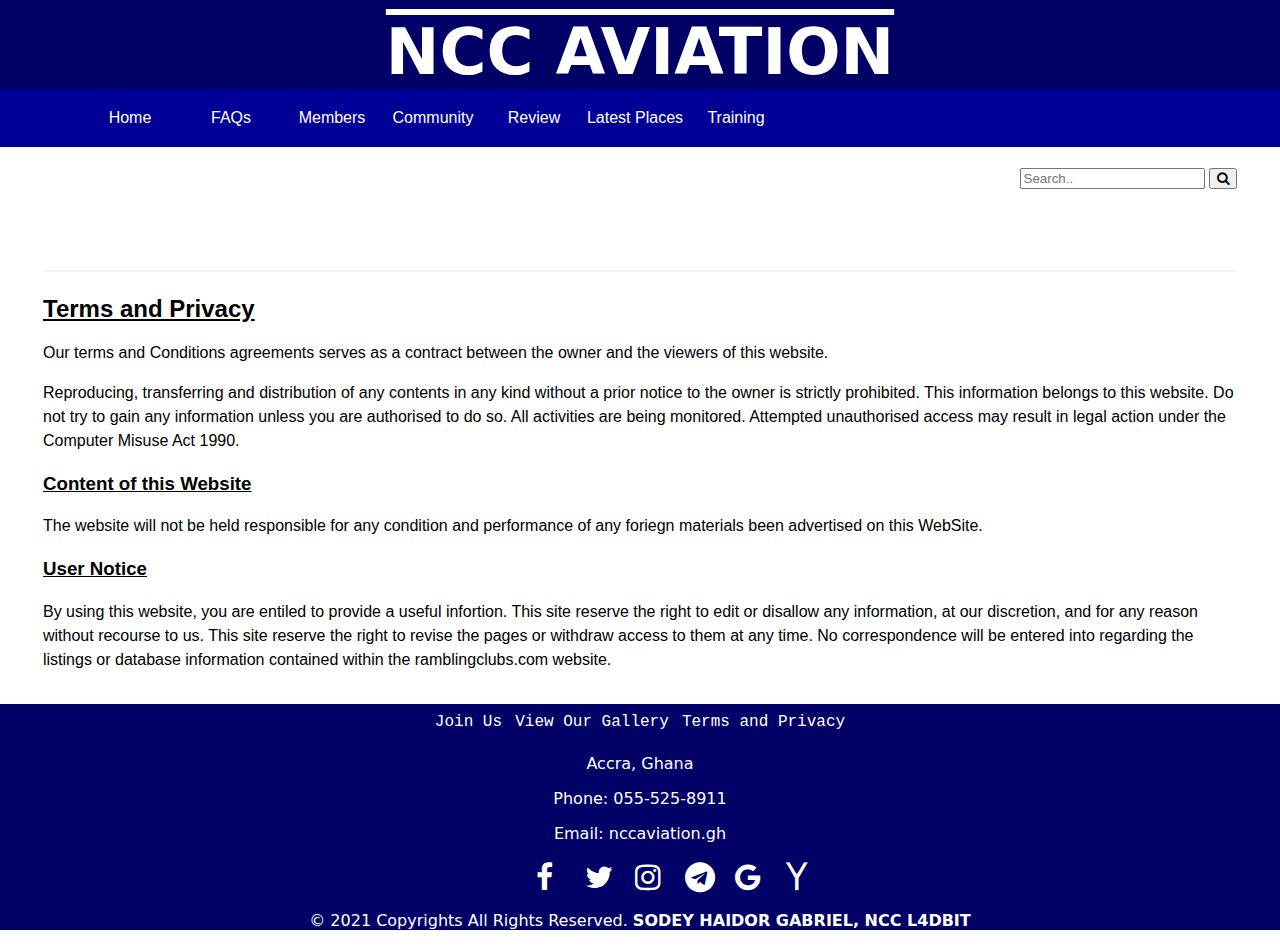
<file: privacy.html>
<!doctype html>
<html lang="en">
<head>
    <meta charset="utf-8">
    <meta name="viewport" content="width=device-width, initial-scale=1">
    <meta name="keyword" content="NCC AVIATION, we provide the best aviation services"> 
        <title>NCC AVIATION</title>
    <link rel="stylesheet" href="css/main.css">
    <link rel="stylesheet" href="https://cdnjs.cloudflare.com/ajax/libs/font-awesome/4.7.0/css/font-awesome.min.css">
</head>

<body>
    <div id="wrap-gabby">
        <div class="progresscontainer-gabby-gabby-gabby-gabby">
            <div class="progressbar-gabby" id="myBar"></div>
        </div>
        
        <div class="allheaders">
            
            <div class="headers-gabby"> 
                    <h1>NCC AVIATION</h1> 
                    <hr>
            </div>
            
            
            <div class="topnavContainer-gabby">
                <label for="showmenu-gabby" class="showmenu-gabby"> Menu </label>
                <input type="checkbox" id="showmenu-gabby" role="button" name="menu-gabby">
                
                <ul id="menu-gabby">
				    <li><a href="index.html">Home</a></li>
				    <li><a href="faq.html">FAQs</a></li>
				    <li><a href="members.html">Members</a></li>
                    <li><a href="community.html">Community</a></li>
                    <li><a href="Review.html">Review</a></li> 
                    <li><a href="latest_places.html">Latest Places</a></li> 
                    <li><a href="training.html">Training</a></li>
                    
                </ul>
                
                
                
            </div>
        </div>
        
    
    
                
        <div class="bodywrapper-gabby">
            <div class="searchcontainer-gabby">
                    <form action="/action_page.php">
                        <input type="text" accesskey="s" placeholder="Search.." name="search">
                        <button type="submit"><i class="fa fa-search"></i></button>
                    </form>
                </div>
            <br><br><br><br><hr>

            
            <div class="privacyPage">
                <h2><u>Terms and Privacy</u></h2>
                <p>Our terms and Conditions agreements serves as a contract between the owner and the viewers of this website.</p>
                
                <p>Reproducing, transferring and distribution of any contents in any kind without a prior notice to the owner is strictly prohibited.   This information belongs to this website. Do not try to gain any information unless you are authorised to do so. All activities are being monitored. Attempted unauthorised access may result in legal action under the Computer Misuse Act 1990.</p>
                
                <h3><u>Content of this Website</u></h3>
                <p>The website will not be held responsible for any condition and performance of any foriegn materials been advertised on this WebSite.</p>
                
                <h3><u>User Notice</u></h3>
                <p>By using this website, you are entiled to provide a useful infortion. This site reserve the right to edit or disallow any information, at our discretion, and for any reason without recourse to us. This site reserve the right to revise the pages or withdraw access to them at any time. No correspondence will be entered into regarding the listings or database information contained within the ramblingclubs.com website.</p>
            </div>
        </div>

        
        
        
        
        

        
        <footer  id="footer-gabby">
            <nav>
                <ul>
                    <li><a href="members.html">Join Us</a></li>
                    <li><a href=" gallery.html">View Our Gallery</a></li>
                    <li><a href="privacy.html">Terms and Privacy</a></li>
                </ul>
				<p>Accra, Ghana</p>
				<p>Phone: 055-525-8911</p>
				<p>Email: nccaviation.gh</p>
            </nav>
            
            <div class="socialbuttons-gabby"> 
			    
                <a href="http://facebook.com" class="fa fa-facebook" target="_blank"></a> 
                <a href="http://twitter.com" class="fa fa-twitter" target="_blank"></a> 
                <a href="http://instagram.com" class="fa fa-instagram" target="_blank"></a> 
				<a href="http://telegram.com" class="fa fa-telegram" target="_blank"></a> 
				<a href="http://google.com" class="fa fa-google" target="_blank"></a> 
				<a href="http://yahoo.com" class="fa fa-yahoo" target="_blank"></a> 
            </div>
            <p class="footerstatement-gabby">© 2021 Copyrights All Rights Reserved. <strong>SODEY HAIDOR GABRIEL, NCC L4DBIT</strong></p>
             
            
            
                      
        </footer >
    </div>
        
        
        
        
    
    
    
    
    
    
    
    
    <!-- For Back To Top buttongabby-->
    <script>
        var mybutton = document.getElementById("myBtn-gabby");
        window.onscroll = function() {scrollFunction()};
        function scrollFunction() {
            if (document.body.scrollTop > 20 || document.documentElement.scrollTop > 20) {
                mybutton.style.display = "block";
            } else {
                mybutton.style.display = "none";
            }
        }
        
        function topFunction() {
            document.body.scrollTop = 0;
            document.documentElement.scrollTop = 0;
        }
    </script>
    
    <script>
        function myFunction() {
            var x = document.getElementById("myTopnav");
            if (x.className === "topnav") {
                x.className += " responsive";
            } else {
                x.className = "topnav";
            }
        }
    </script>


    <script>
        window.onscroll = function() {myFunction()};
        function myFunction() {
            var winScroll = document.body.scrollTop || document.documentElement.scrollTop;
            var height = document.documentElement.scrollHeight - document.documentElement.clientHeight;
            var scrolled = (winScroll / height) * 100;
            document.getElementById("myBar").style.width = scrolled + "%";
        }
    </script>

    
    
    
    
</body>
</html>
</file>
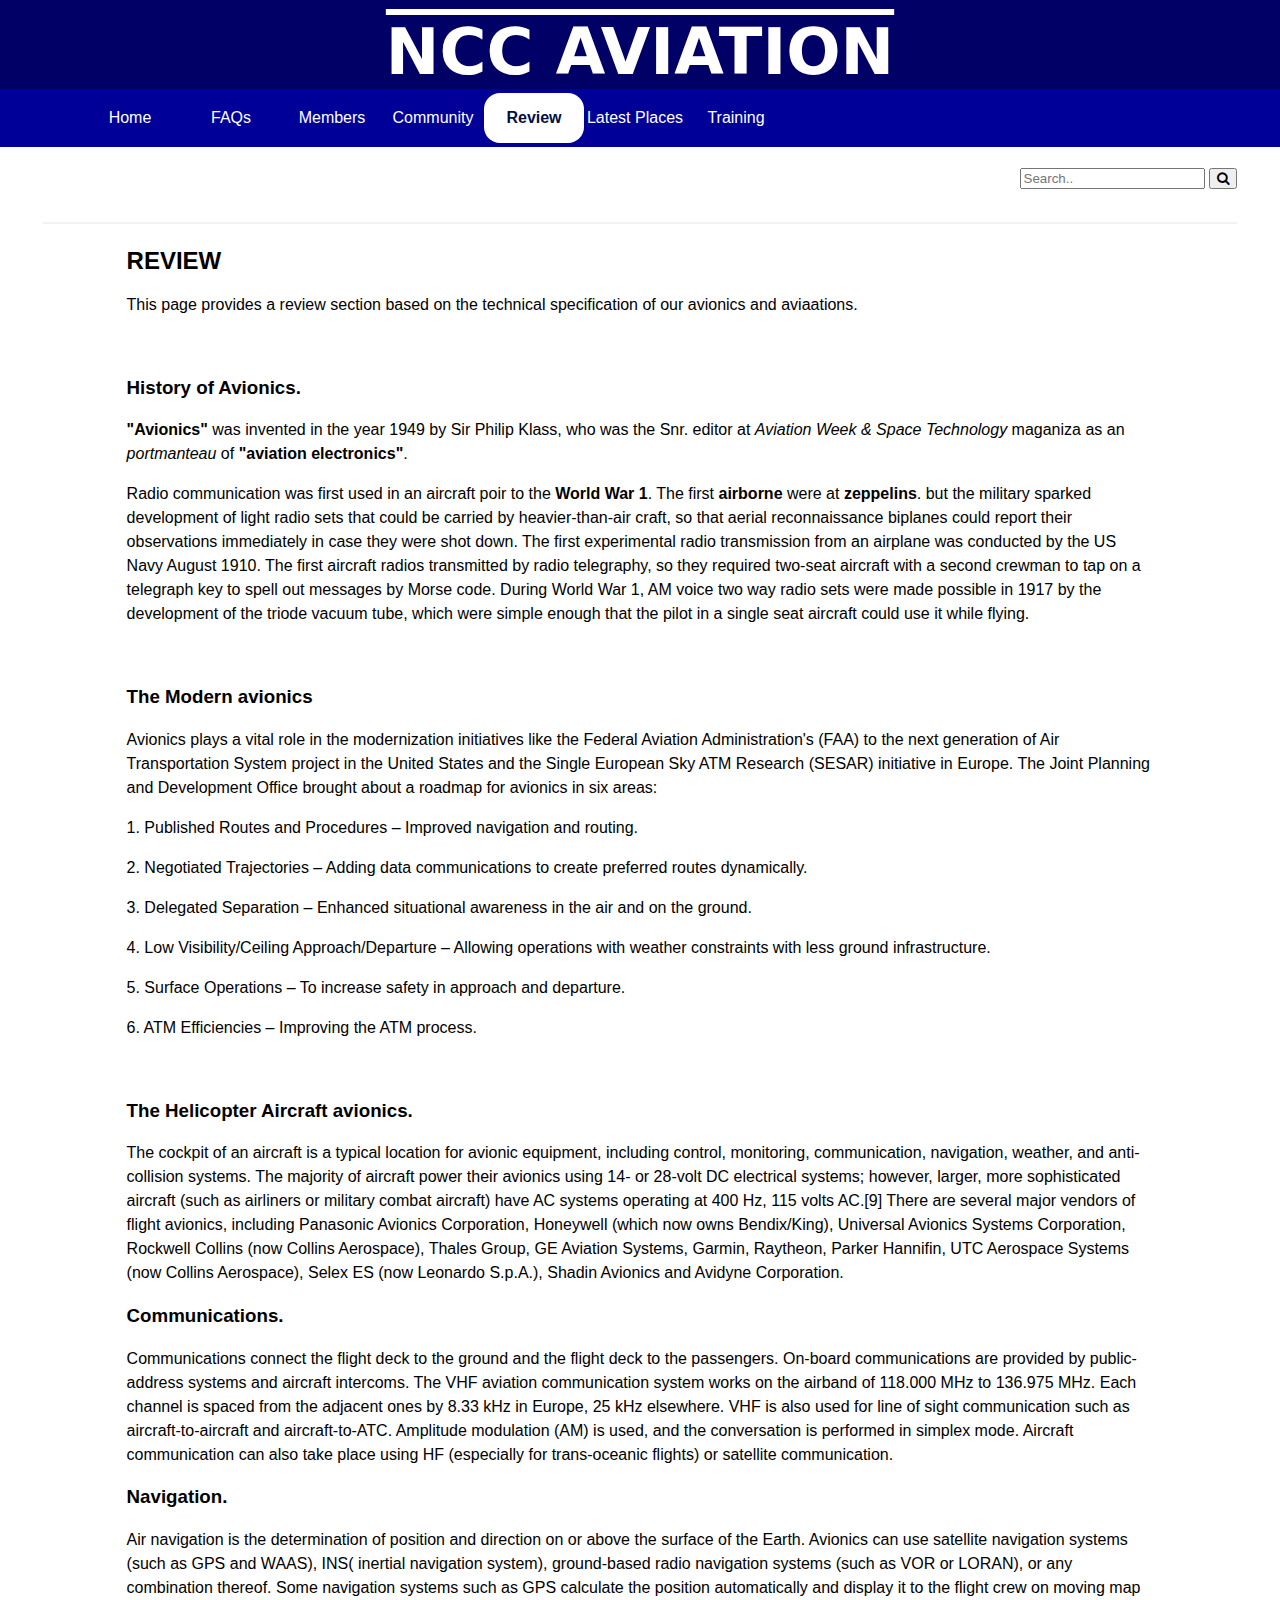
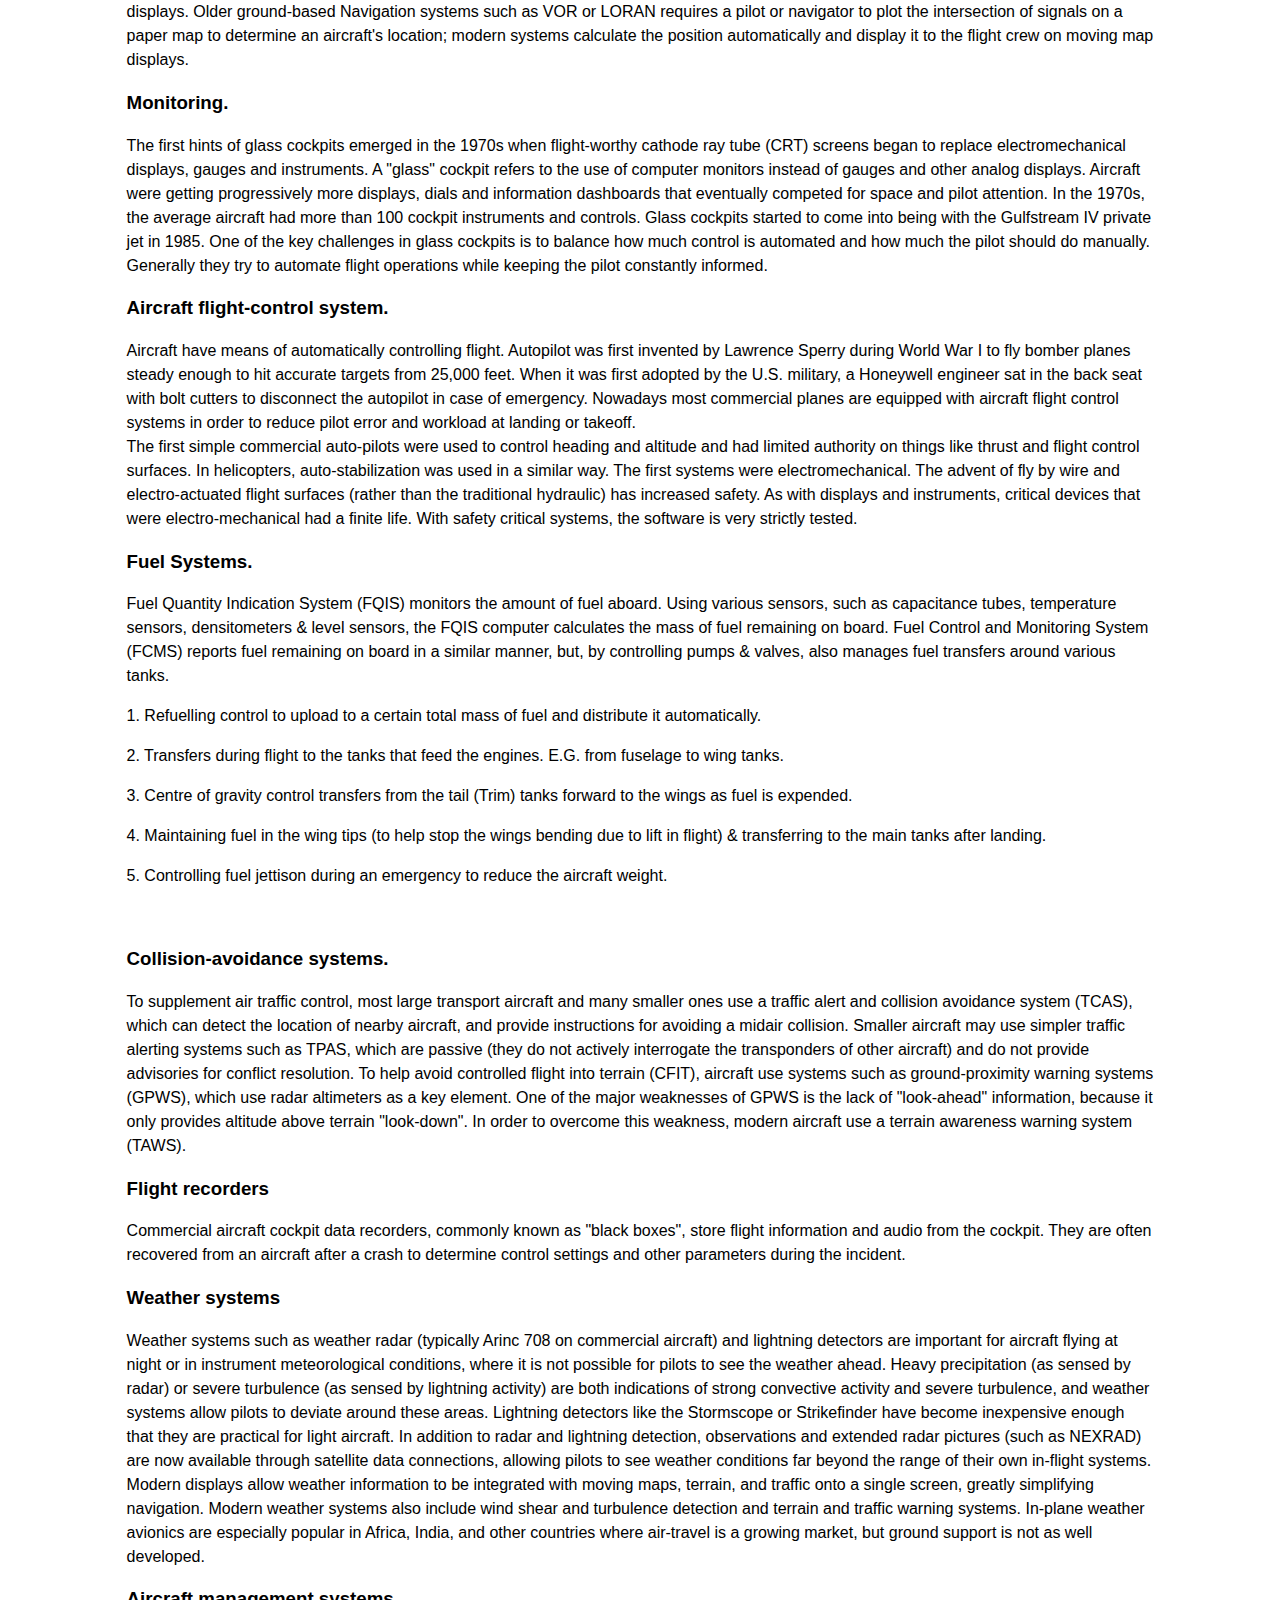
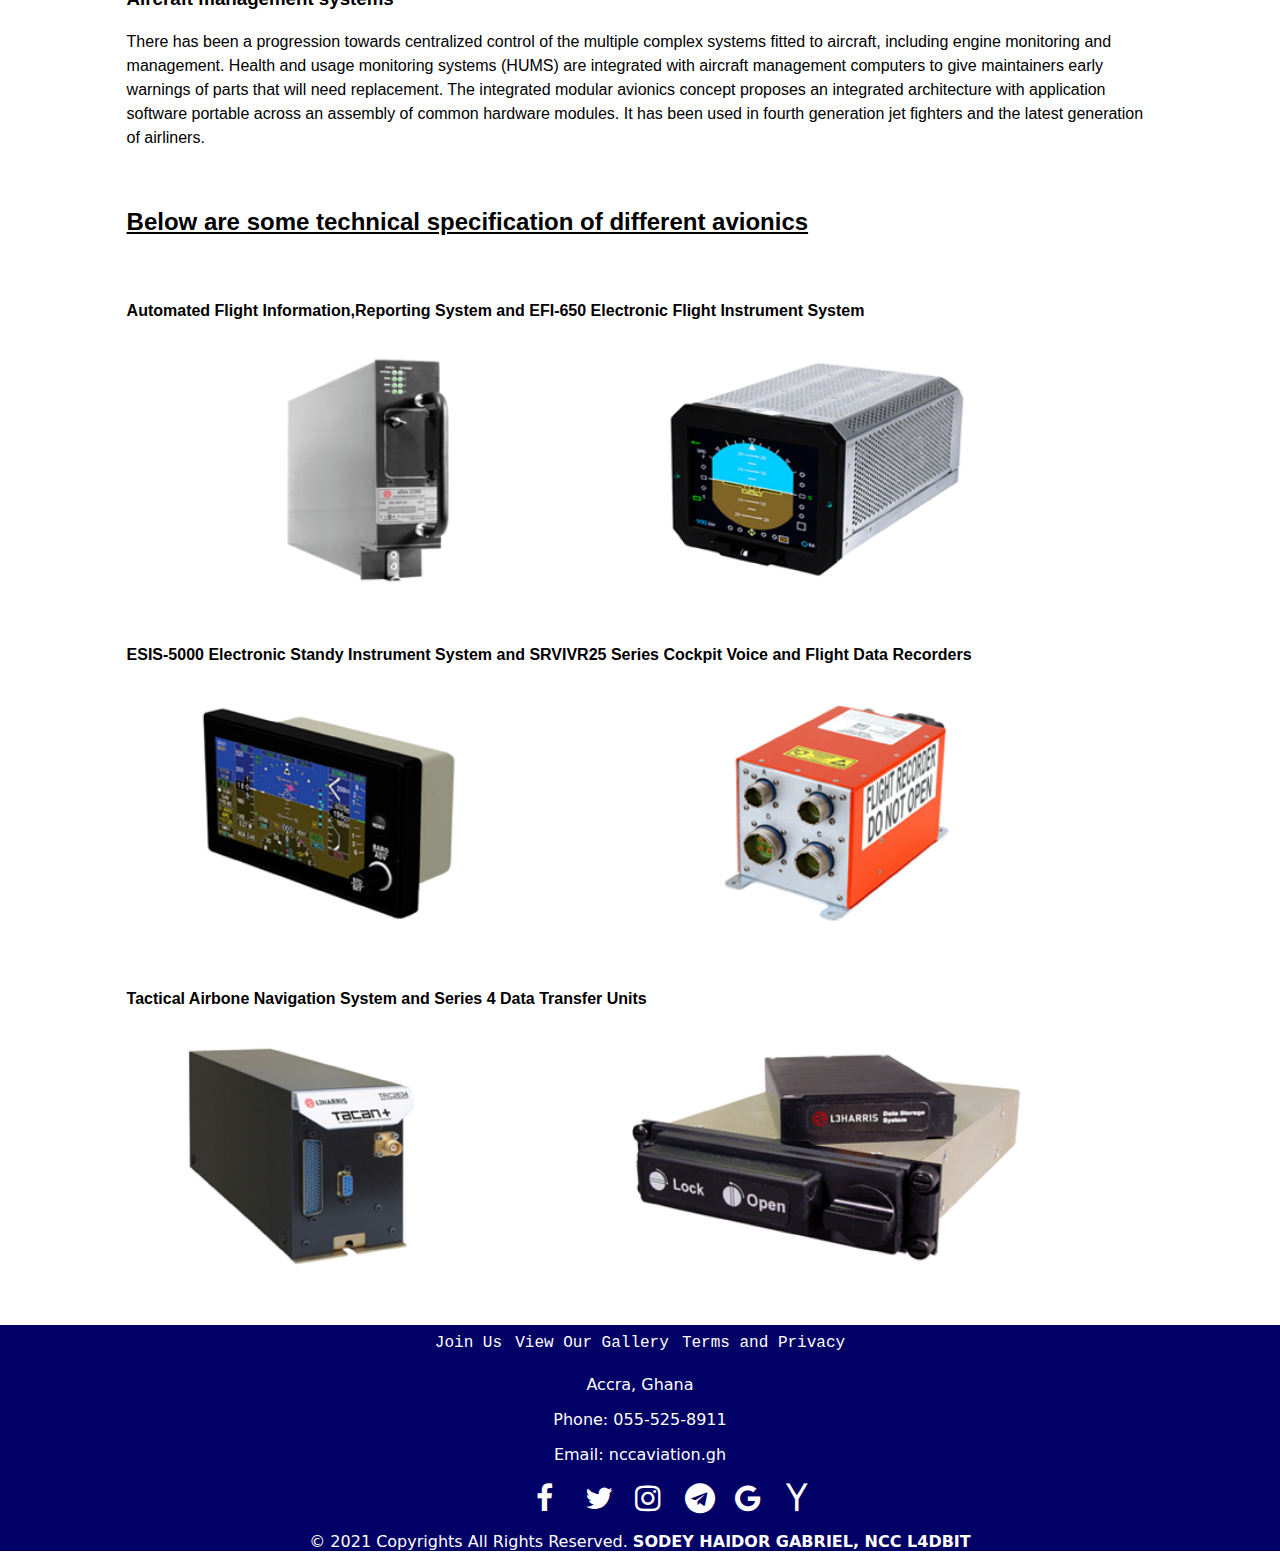
<file: Review.html>
<!doctype html>
<html lang="en">
<head>
    <meta charset="utf-8">
    <meta name="viewport" content="width=device-width, initial-scale=1">
    <meta name="keyword" content="NCC AVIATION, we provide the best aviation services"> 
        <title>NCC AVIATION</title>
    <link rel="stylesheet" href="css/main.css">
    <link rel="stylesheet" href="https://cdnjs.cloudflare.com/ajax/libs/font-awesome/4.7.0/css/font-awesome.min.css">
</head>

<body>
    <div id="wrap-gabby">
        <div class="progresscontainer-gabby-gabby-gabby-gabby">
            <div class="progressbar-gabby" id="myBar"></div>
        </div>
        
        <div class="allheaders">
            
            <div class="headers-gabby"> 
                    <h1>NCC AVIATION</h1> 
                    <hr>
            </div>
            
            
            <div class="topnavContainer-gabby">
                <label for="showmenu-gabby" class="showmenu-gabby"> Menu </label>
                <input type="checkbox" id="showmenu-gabby" role="button" name="menu-gabby">
                
                <ul id="menu-gabby">
				    <li><a href="index.html">Home</a></li>
				    <li><a href="faq.html">FAQs</a></li>
				    <li><a href="members.html">Members</a></li>
                    <li><a href="community.html">Community</a></li>
                    <li><a class="active-gabby" href="Review.html">Review</a></li> 
                    <li><a href="latest_places.html">Latest Places</a></li> 
                    <li><a href="training.html">Training</a></li>
                    
                </ul>
                
                
                
            </div>
        </div>
        
    
    
                
        
            
            
    <div class="bodywrapper-gabby">

            <div class="searchcontainer-gabby">
                    <form action="#">
                        <input type="text" accesskey="s" placeholder="Search.." name="search">
                        <button type="submit"><i class="fa fa-search"></i></button>
                    </form>
                </div>
         <br><br><hr>
        
            <div class="contactUs-gabby">
			    <h2>REVIEW</h2>
                <p>This page provides a review section based on the technical specification of our avionics and aviaations.</p>			<br>
            
			    <h3>History of Avionics.</h3>
			    <p><b>"Avionics"</b> was invented in the year 1949 by Sir Philip Klass, who was the Snr. editor at <em>Aviation Week & Space Technology</em> maganiza as an <em>portmanteau</em> of <b>"aviation electronics"</b>.</p>
			    <p>Radio communication was first used in an aircraft poir to the <b>World War 1</b>. The first <b>airborne</b> were at <b>zeppelins</b>. but the military sparked development of light radio sets that 
			    could be carried by heavier-than-air craft, so that aerial reconnaissance biplanes could report their observations immediately in case they were shot down. The first experimental radio transmission from an 
			    airplane was conducted by the US Navy August 1910. The first aircraft radios transmitted by radio telegraphy, so they required two-seat aircraft with a second crewman to tap on a telegraph key to spell out 
			    messages by Morse code. During World War 1, AM voice two way radio sets were made possible in 1917 by the development of the triode vacuum tube, which were simple enough that the pilot in a single seat aircraft could use it while flying.<br>
			    </p><br>
             
			    <h3>The Modern avionics</h3>
			    <p>Avionics plays a vital role in the modernization initiatives like the Federal Aviation Administration's (FAA) to the next generation of Air Transportation System project in the United States and the Single European Sky ATM Research (SESAR) initiative in Europe. The Joint Planning and Development Office brought about a roadmap for avionics in six areas:</p>
		        <p>1. Published Routes and Procedures – Improved navigation and routing.</p>
			    <p>2. Negotiated Trajectories – Adding data communications to create preferred routes dynamically.</p>
			    <p>3. Delegated Separation – Enhanced situational awareness in the air and on the ground.</p>
			    <p>4. Low Visibility/Ceiling Approach/Departure – Allowing operations with weather constraints with less ground infrastructure.</p>
			    <p>5. Surface Operations – To increase safety in approach and departure.</p>
			    <p>6. ATM Efficiencies – Improving the ATM process.</p><br> 
				
                <h3>The Helicopter Aircraft avionics.</h3>
			    <p>The cockpit of an aircraft is a typical location for avionic equipment, including control, monitoring, communication, navigation, weather, and anti-collision systems. The majority of aircraft power their avionics using 14- or 28‑volt DC electrical systems; however, larger, more sophisticated aircraft (such as airliners or military combat aircraft) have AC systems operating at 400 Hz, 115 volts AC.[9] There are several major vendors of flight avionics, including Panasonic Avionics Corporation, Honeywell (which now owns Bendix/King), Universal Avionics Systems Corporation, Rockwell Collins (now Collins Aerospace), Thales Group, GE Aviation Systems, Garmin, Raytheon, Parker Hannifin, UTC Aerospace Systems (now Collins Aerospace), Selex ES (now Leonardo S.p.A.), Shadin Avionics and Avidyne Corporation.</p>
						 
			    <h3>Communications.</h3>
			    <p>Communications connect the flight deck to the ground and the flight deck to the passengers. On‑board communications are provided by public-address systems and aircraft intercoms.
                The VHF aviation communication system works on the airband of 118.000 MHz to 136.975 MHz. Each channel is spaced from the adjacent ones by 8.33 kHz in Europe, 25 kHz elsewhere. VHF is also used for line of sight communication such as aircraft-to-aircraft and aircraft-to-ATC. Amplitude modulation (AM) is used, and the conversation is performed in simplex mode. Aircraft communication can also take place using HF (especially for trans-oceanic flights) or satellite communication.</p>
						 
			    <h3>Navigation.</h3>
			    <p>Air navigation is the determination of position and direction on or above the surface of the Earth. Avionics can use satellite navigation systems (such as GPS and WAAS), INS( inertial navigation system), ground-based radio navigation systems (such as VOR or LORAN), or any combination thereof. Some navigation systems such as GPS calculate the position automatically and display it to the flight crew on moving map displays. Older ground-based Navigation systems such as VOR or LORAN requires a pilot or navigator to plot the intersection of signals on a paper map to determine an aircraft's location; modern systems calculate the position automatically and display it to the flight crew on moving map displays.</p>
						 
			    <h3>Monitoring.</h3>
			    <p>The first hints of glass cockpits emerged in the 1970s when flight-worthy cathode ray tube (CRT) screens began to replace electromechanical displays, gauges and instruments. A "glass" cockpit refers to the use of computer monitors instead of gauges and other analog displays. Aircraft were getting progressively more displays, dials and information dashboards that eventually competed for space and pilot attention. In the 1970s, the average aircraft had more than 100 cockpit instruments and controls. Glass cockpits started to come into being with the Gulfstream IV private jet in 1985. One of the key challenges in glass cockpits is to balance how much control is automated and how much the pilot should do manually. Generally they try to automate flight operations while keeping the pilot constantly informed.</p>
						 
			    <h3>Aircraft flight-control system.</h3>
			    <p>Aircraft have means of automatically controlling flight. Autopilot was first invented by Lawrence Sperry during World War I to fly bomber planes steady enough to hit accurate targets from 25,000 feet. When it was first adopted by the U.S. military, a Honeywell engineer sat in the back seat with bolt cutters to disconnect the autopilot in case of emergency. Nowadays most commercial planes are equipped with aircraft flight control systems in order to reduce pilot error and workload at landing or takeoff.
			    <br> The first simple commercial auto-pilots were used to control heading and altitude and had limited authority on things like thrust and flight control surfaces. In helicopters, auto-stabilization was used in a similar way. The first systems were electromechanical. The advent of fly by wire and electro-actuated flight surfaces (rather than the traditional hydraulic) has increased safety. As with displays and instruments, critical devices that were electro-mechanical had a finite life. With safety critical systems, the software is very strictly tested.</p>
						 
			    <h3>Fuel Systems.</h3>
				<p>Fuel Quantity Indication System (FQIS) monitors the amount of fuel aboard. Using various sensors, such as capacitance tubes, temperature sensors, densitometers & level sensors, the FQIS computer calculates the mass of fuel remaining on board.
                Fuel Control and Monitoring System (FCMS) reports fuel remaining on board in a similar manner, but, by controlling pumps & valves, also manages fuel transfers around various tanks.</p>   
				<p>1. Refuelling control to upload to a certain total mass of fuel and distribute it automatically.</p>	 
				<p>2. Transfers during flight to the tanks that feed the engines. E.G. from fuselage to wing tanks.</p> 
				<p>3. Centre of gravity control transfers from the tail (Trim) tanks forward to the wings as fuel is expended.</p> 
				<p>4. Maintaining fuel in the wing tips (to help stop the wings bending due to lift in flight) & transferring to the main tanks after landing.</p> 
				<p>5. Controlling fuel jettison during an emergency to reduce the aircraft weight.</p><br>
                   
                <h3>Collision-avoidance systems.</h3>
                <p>To supplement air traffic control, most large transport aircraft and many smaller ones use a traffic alert and collision avoidance system (TCAS), which can detect the location of nearby aircraft, and provide instructions for avoiding a midair collision. Smaller aircraft may use simpler traffic alerting systems such as TPAS, which are passive (they do not actively interrogate the transponders of other aircraft) and do not provide advisories for conflict resolution. To help avoid controlled flight into terrain (CFIT), aircraft use systems such as ground-proximity warning systems (GPWS), which use radar altimeters as a key element. One of the major weaknesses of GPWS is the lack of "look-ahead" information, because it only provides altitude above terrain "look-down". In order to overcome this weakness, modern aircraft use a terrain awareness warning system (TAWS).</p>
 
                <h3>Flight recorders</h3>
                <p>Commercial aircraft cockpit data recorders, commonly known as "black boxes", store flight information and audio from the cockpit. They are often recovered from an aircraft after a crash to determine control settings and other parameters during the incident.</p>
				   
				<h3>Weather systems</h3>
				<p>Weather systems such as weather radar (typically Arinc 708 on commercial aircraft) and lightning detectors are important for aircraft flying at night or in instrument meteorological conditions, where it is not possible for pilots to see the weather ahead. Heavy precipitation (as sensed by radar) or severe turbulence (as sensed by lightning activity) are both indications of strong convective activity and severe turbulence, and weather systems allow pilots to deviate around these areas. Lightning detectors like the Stormscope or Strikefinder have become inexpensive enough that they are practical for light aircraft. In addition to radar and lightning detection, observations and extended radar pictures (such as NEXRAD) are now available through satellite data connections, allowing pilots to see weather conditions far beyond the range of their own in-flight systems. Modern displays allow weather information to be integrated with moving maps, terrain, and traffic onto a single screen, greatly simplifying navigation.
                           Modern weather systems also include wind shear and turbulence detection and terrain and traffic warning systems. In-plane weather avionics are especially popular in Africa, India, and other countries where air-travel is a growing market, but ground support is not as well developed.</p>
				   
				<h3>Aircraft management systems</h3>
				<p>There has been a progression towards centralized control of the multiple complex systems fitted to aircraft, including engine monitoring and management. Health and usage monitoring systems (HUMS) are integrated with aircraft management computers to give maintainers early warnings of parts that will need replacement. The integrated modular avionics concept proposes an integrated architecture with application software portable across an assembly of common hardware modules. It has been used in fourth generation jet fighters and the latest generation of airliners.</p>
				 
            </div>
			
			<br>
			<div class="galleryPage-gabby">
                <h2><u>Below are some technical specification of different avionics</u></h2> <br>
                <h4>Automated Flight Information,Reporting System and EFI-650 Electronic Flight Instrument System</h4>  <div class="galleryimages-gabby">
                    <div class="grid-container-gabby"> 
				        <div class="item3-gabby"><img src=" images/av1.png" alt="av1" class="galleryimg-gabby"></div>
                        <div class="item4-gabby"><img src=" images/av2.png" alt="av2" class="galleryimg-gabby"></div>
                     </div>
                </div><br>
				
				<h4>ESIS-5000 Electronic Standy Instrument System and SRVIVR25 Series Cockpit Voice and Flight Data Recorders</h4>  
                <div class="galleryimages-gabby">
                    <div class="grid-container-gabby">
					    <div class="item3-gabby"><img src=" images/av3.png" alt="av3" class="galleryimg-gabby"></div>
                        <div class="item4-gabby"><img src=" images/av4.png" alt="av4" class="galleryimg-gabby"></div>
                       </div>
                </div><br>
				
				<h4>Tactical Airbone Navigation System and Series 4 Data Transfer Units</h4>  
                <div class="galleryimages-gabby">
                    <div class="grid-container-gabby">
					    <div class="item5-gabby"><img src=" images/av5.png" alt="av5" class="galleryimg-gabby"></div>
                        <div class="item6-gabby"><img src=" images/av6.png" alt="av6" class="galleryimg-gabby"></div>
                    </div>
                </div><br> 
				
            </div>
			
			
			
    </div>

	
	
	   
        
        
        
        <button  onclick="topFunction()" id="myBtn-gabby" title="Go to top">Top</button >
        
        

        
        <footer  id="footer-gabby">
            <nav>
                <ul>
                    <li><a href="members.html">Join Us</a></li>
                    <li><a href=" gallery.html">View Our Gallery</a></li>
                    <li><a href="privacy.html">Terms and Privacy</a></li>
                </ul>
				<p>Accra, Ghana</p>
				<p>Phone: 055-525-8911</p>
				<p>Email: nccaviation.gh</p>
            </nav>
            
            <div class="socialbuttons-gabby"> 
			    
                <a href="http://facebook.com" class="fa fa-facebook" target="_blank"></a> 
                <a href="http://twitter.com" class="fa fa-twitter" target="_blank"></a> 
                <a href="http://instagram.com" class="fa fa-instagram" target="_blank"></a> 
				<a href="http://telegram.com" class="fa fa-telegram" target="_blank"></a> 
				<a href="http://google.com" class="fa fa-google" target="_blank"></a> 
				<a href="http://yahoo.com" class="fa fa-yahoo" target="_blank"></a> 
            </div>
            <p class="footerstatement-gabby">© 2021 Copyrights All Rights Reserved. <strong>SODEY HAIDOR GABRIEL, NCC L4DBIT</strong></p>
             
            
            
                      
        </footer >
    
    
        
        
        
    </div>
    
    
    
    
    
    
    
    
    <!-- For Back To Top buttongabby-->
    <script>
        var mybutton = document.getElementById("myBtn-gabby");
        window.onscroll = function() {scrollFunction()};
        function scrollFunction() {
            if (document.body.scrollTop > 20 || document.documentElement.scrollTop > 20) {
                mybutton.style.display = "block";
            } else {
                mybutton.style.display = "none";
            }
        }
        
        function topFunction() {
            document.body.scrollTop = 0;
            document.documentElement.scrollTop = 0;
        }
    </script>
    
    


    <script>
        window.onscroll = function() {myFunction()};
        function myFunction() {
            var winScroll = document.body.scrollTop || document.documentElement.scrollTop;
            var height = document.documentElement.scrollHeight - document.documentElement.clientHeight;
            var scrolled = (winScroll / height) * 100;
            document.getElementById("myBar").style.width = scrolled + "%";
        }
    </script>

    
    
    
    
</body>
</html>
</file>
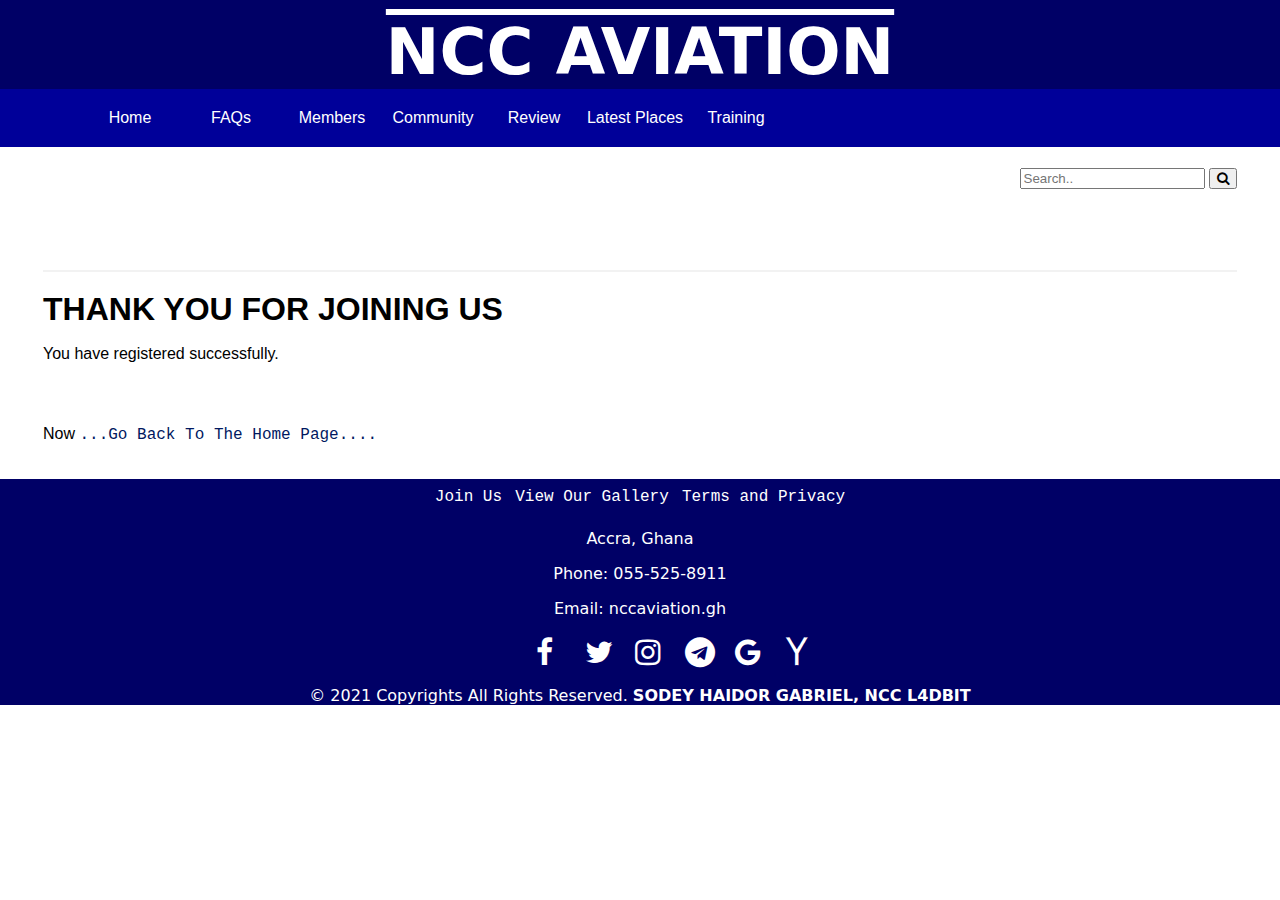
<file: thankyou.html>
<!doctype html>
<html lang="en">
<head>
    <meta charset="utf-8">
    <meta name="viewport" content="width=device-width, initial-scale=1">
    <meta name="keyword" content="NCC AVIATION, we provide the best aviation services"> 
        <title>NCC AVIATION</title>
    <link rel="stylesheet" href="css/main.css">
    <link rel="stylesheet" href="https://cdnjs.cloudflare.com/ajax/libs/font-awesome/4.7.0/css/font-awesome.min.css">
</head>

<body>
    <div id="wrap-gabby">
        <div class="progresscontainer-gabby-gabby-gabby-gabby">
            <div class="progressbar-gabby" id="myBar"></div>
        </div>
        
        <div class="allheaders">
            
            <div class="headers-gabby"> 
                    <h1>NCC AVIATION</h1> 
                    <hr>
            </div>
            
            
            <div class="topnavContainer-gabby">
                <label for="showmenu-gabby" class="showmenu-gabby"> Menu </label>
                <input type="checkbox" id="showmenu-gabby" role="button" name="menu-gabby">
                
                <ul id="menu-gabby">
				    <li><a href="index.html">Home</a></li>
				    <li><a href="faq.html">FAQs</a></li>
				    <li><a href="members.html">Members</a></li>
                    <li><a href="community.html">Community</a></li>
                    <li><a href="Review.html">Review</a></li> 
                    <li><a href="latest_places.html">Latest Places</a></li> 
                    <li><a href="training.html">Training</a></li>
                    
                </ul>
                
                
                
            </div>
        </div>
        
        
        
        
        <div class="bodywrapper-gabby">
            <div class="searchcontainer-gabby">
                    <form action="/action_page.php">
                        <input type="text" accesskey="s" placeholder="Search.." name="search">
                        <button type="submit"><i class="fa fa-search"></i></button>
                    </form>
            </div>
            <br><br><br><br><hr>
            
            
            <h1>THANK YOU FOR JOINING US</h1>
            
            <p>  You have registered successfully.</p>

	<br>

		<p>
			Now <a href=" index.html"> ...Go Back To The Home Page.... </a>
		</p>
            
           
        </div>

        
        
        
        
        

        
        <footer  id="footer-gabby">
            <nav>
                <ul>
                    <li><a href="members.html">Join Us</a></li>
                    <li><a href=" gallery.html">View Our Gallery</a></li>
                    <li><a href="privacy.html">Terms and Privacy</a></li>
                </ul>
				<p>Accra, Ghana</p>
				<p>Phone: 055-525-8911</p>
				<p>Email: nccaviation.gh</p>
            </nav>
            
            <div class="socialbuttons-gabby"> 
			    
                <a href="http://facebook.com" class="fa fa-facebook" target="_blank"></a> 
                <a href="http://twitter.com" class="fa fa-twitter" target="_blank"></a> 
                <a href="http://instagram.com" class="fa fa-instagram" target="_blank"></a> 
				<a href="http://telegram.com" class="fa fa-telegram" target="_blank"></a> 
				<a href="http://google.com" class="fa fa-google" target="_blank"></a> 
				<a href="http://yahoo.com" class="fa fa-yahoo" target="_blank"></a> 
            </div>
            <p class="footerstatement-gabby">© 2021 Copyrights All Rights Reserved. <strong>SODEY HAIDOR GABRIEL, NCC L4DBIT</strong></p>
                
        </footer >
    </div>
        
        
        
        
    
    
    
    
    
    
    
    
    <!-- For Back To Top buttongabby-->
    <script>
        var mybutton = document.getElementById("myBtn-gabby");
        window.onscroll = function() {scrollFunction()};
        function scrollFunction() {
            if (document.body.scrollTop > 20 || document.documentElement.scrollTop > 20) {
                mybutton.style.display = "block";
            } else {
                mybutton.style.display = "none";
            }
        }
        
        function topFunction() {
            document.body.scrollTop = 0;
            document.documentElement.scrollTop = 0;
        }
    </script>
    
    <script>
        function myFunction() {
            var x = document.getElementById("myTopnav");
            if (x.className === "topnav") {
                x.className += " responsive";
            } else {
                x.className = "topnav";
            }
        }
    </script>


    <script>
        window.onscroll = function() {myFunction()};
        function myFunction() {
            var winScroll = document.body.scrollTop || document.documentElement.scrollTop;
            var height = document.documentElement.scrollHeight - document.documentElement.clientHeight;
            var scrolled = (winScroll / height) * 100;
            document.getElementById("myBar").style.width = scrolled + "%";
        }
    </script>
        
    
    
        

    
    
    
    
</body>
</html>
</file>
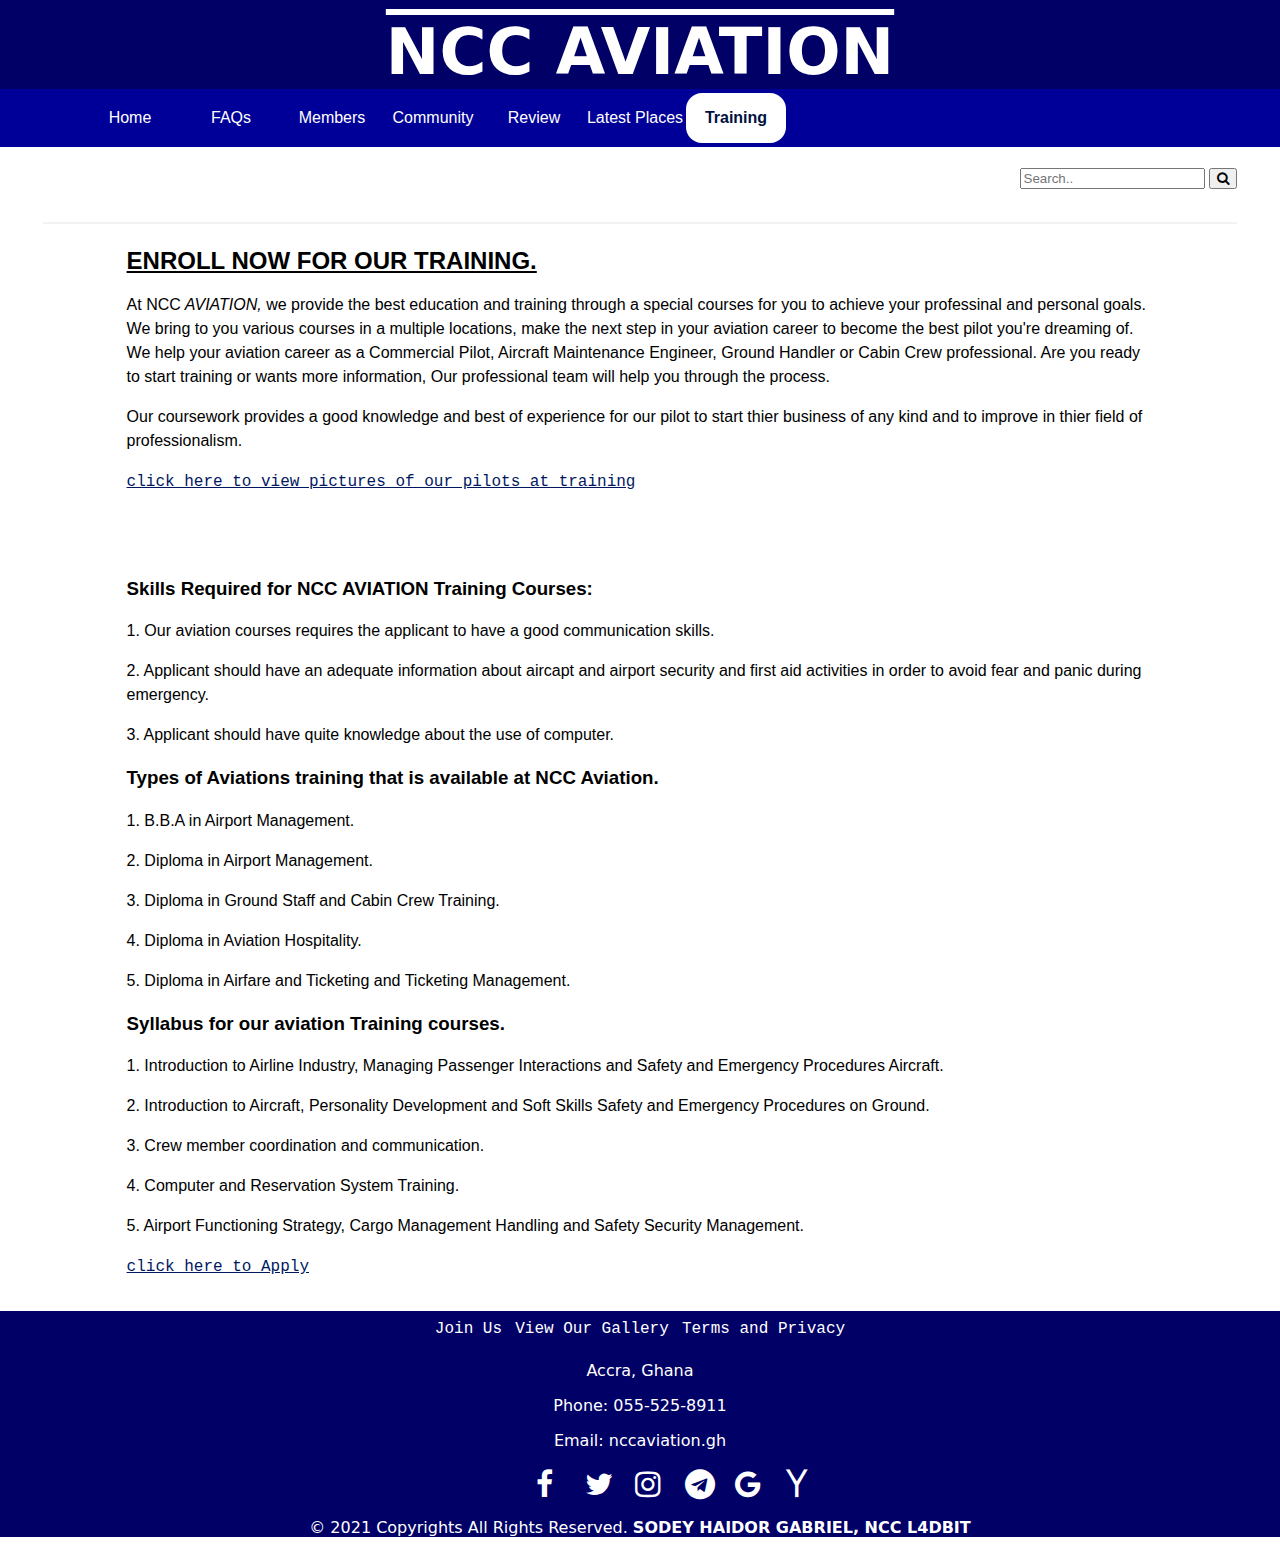
<file: training.html>
<!doctype html>
<html lang="en">
<head>
    <meta charset="utf-8">
    <meta name="viewport" content="width=device-width, initial-scale=1">
    <meta name="keyword" content="NCC AVIATION, we provide the best aviation services"> 
        <title>NCC AVIATION</title>
    <link rel="stylesheet" href="css/main.css">
    <link rel="stylesheet" href="https://cdnjs.cloudflare.com/ajax/libs/font-awesome/4.7.0/css/font-awesome.min.css">
</head>

<body>
    <div id="wrap-gabby">
        <div class="progresscontainer-gabby-gabby-gabby-gabby">
            <div class="progressbar-gabby" id="myBar"></div>
        </div>
        
        <div class="allheaders">
            
            <div class="headers-gabby"> 
                    <h1>NCC AVIATION</h1> 
                    <hr>
            </div>
            
            
            <div class="topnavContainer-gabby">
                <label for="showmenu-gabby" class="showmenu-gabby"> Menu </label>
                <input type="checkbox" id="showmenu-gabby" role="button" name="menu-gabby">
                
                <ul id="menu-gabby">
				    <li><a href="index.html">Home</a></li>
				    <li><a href="faq.html">FAQs</a></li>
				    <li><a href="members.html">Members</a></li>
                    <li><a href="community.html">Community</a></li>
                    <li><a href="Review.html">Review</a></li> 
                    <li><a href="latest_places.html">Latest Places</a></li> 
                    <li><a class="active-gabby" href="training.html">Training</a></li>
                    
                </ul>
                
                
                
            </div>
        </div>
        
        
        
       <div class="bodywrapper-gabby">

               <div class="searchcontainer-gabby">
                    <form action="#">
                        <input type="text" accesskey="s" placeholder="Search.." name="search">
                        <button type="submit"><i class="fa fa-search"></i></button>
                    </form>
                </div>
         <br><br><hr>
        
            <div class="contactUs-gabby">
                <h2><u>ENROLL NOW FOR OUR TRAINING.</u></h2>
				<p>At NCC<em> AVIATION,</em> we provide the best education and training through a special courses for you to achieve your professinal and personal goals.
				We bring to you various courses in a multiple locations, make the next step in your aviation career to become the best pilot you're dreaming of.
				We help your aviation career as a Commercial Pilot, Aircraft Maintenance Engineer, Ground Handler or Cabin Crew professional.
				Are you ready to start training or wants more information, Our professional team will help you through the process.</p> 
				<p>Our coursework provides a good knowledge and best of experience for our pilot to start thier business of any kind and to improve in thier field of professionalism.</p>
				<p><a href="gallery.html"><u>click here to view pictures of our pilots at training</u></a></p>	
				<br><br>
			
			    <h3>Skills Required for NCC AVIATION Training Courses:</h3> 
				<p>1. Our aviation courses requires the applicant to have a good communication skills.</p>
				<p>2. Applicant should have an adequate information about aircapt and airport security and first aid activities in order to avoid fear and panic during emergency.</p>
				<p>3. Applicant should have quite knowledge about the use of computer.</p>
						 
				<h3>Types of Aviations training that is available at NCC Aviation.</h3>
				<p>1. B.B.A in Airport Management.</p>
				<p>2. Diploma in Airport Management.</p>
				<p>3. Diploma in Ground Staff and Cabin Crew Training.</p>
				<p>4. Diploma in Aviation Hospitality.</p>
				<p>5. Diploma in Airfare and Ticketing and Ticketing Management.</p>
						 
				<h3>Syllabus for our aviation Training courses.</h3>
				<p>1. Introduction to Airline Industry, Managing Passenger Interactions and Safety and Emergency Procedures Aircraft.</p>
				<p>2. Introduction to Aircraft, Personality Development and Soft Skills Safety and Emergency Procedures on Ground.</p>
				<p>3. Crew member coordination and communication.</p>
				<p>4. Computer and Reservation System Training.</p>
				<p>5. Airport Functioning Strategy, Cargo Management Handling and Safety Security Management.</p>  
				<p><a href="members.html"><u>click here to Apply</u></a></p>	
                   
             
            </div>
        </div>
    
                

        
        
        
        <footer  id="footer-gabby">
            <nav>
                <ul>
                    <li><a href="members.html">Join Us</a></li>
                    <li><a href=" gallery.html">View Our Gallery</a></li>
                    <li><a href="privacy.html">Terms and Privacy</a></li>
                </ul>
				<p>Accra, Ghana</p>
				<p>Phone: 055-525-8911</p>
				<p>Email: nccaviation.gh</p>
            </nav>
            
            <div class="socialbuttons-gabby"> 
			    
                <a href="http://facebook.com" class="fa fa-facebook" target="_blank"></a> 
                <a href="http://twitter.com" class="fa fa-twitter" target="_blank"></a> 
                <a href="http://instagram.com" class="fa fa-instagram" target="_blank"></a> 
				<a href="http://telegram.com" class="fa fa-telegram" target="_blank"></a> 
				<a href="http://google.com" class="fa fa-google" target="_blank"></a> 
				<a href="http://yahoo.com" class="fa fa-yahoo" target="_blank"></a> 
            </div>
            <p class="footerstatement-gabby">© 2021 Copyrights All Rights Reserved. <strong>SODEY HAIDOR GABRIEL, NCC L4DBIT</strong></p>
             
            
            
                      
        </footer >
        
        
    </div>
    
    
    
    
    
    
    
    
   
    
    


    <script>
        window.onscroll = function() {myFunction()};
        function myFunction() {
            var winScroll = document.body.scrollTop || document.documentElement.scrollTop;
            var height = document.documentElement.scrollHeight - document.documentElement.clientHeight;
            var scrolled = (winScroll / height) * 100;
            document.getElementById("myBar").style.width = scrolled + "%";
        }
    </script>
    
    <script>
// Get the modal
var modal = document.getElementById('id01');

// When the user clicks anywhere outside of the modal, close it
window.onclick = function(event) {
  if (event.target == modal) {
    modal.style.display = "none";
  }
}
</script>

    
    
    
    
</body>
</html>
</file>
<file: css/main.css>
@charset "utf-8";


* {box-sizing: border-box;}

body {
    margin: 0;
    font-family: "Lucida Grande", "Lucida Sans Unicode", "Lucida Sans", "DejaVu Sans", Verdana, sans-serif;
    color: #000A28;
} 

.headers-gabby {
    padding: 15px 15px 0;
    text-align: center; background-color: #000066;
	}

.headers-gabby h1 {
    color: #fff;
    font-variant: small-caps;
    font-size: 5vw;
    text-decoration: overline;
    text-align: center;
    margin: 0;
    padding: 0;
    font-weight: bold;
}
.topnavContainer-gabby .active-gabby {
    background-color: #fff;
    color: #001042;
    font-weight: bold;
}

.headers-gabby hr {
    margin: 0;
    padding: 0;
    clear: none;
    width: 100%;
    opacity: 100%;
    border: 0;
}
 

.searchcontainer-gabby {
    float: right;
}

.searchcontainer-gabby input[type=search] {
  padding: 6px;
  margin-top: 8px;
  font-size: 17px;
  border: none;
}

.gabbymay { text-align: center;}
.searchcontainer-gabby buttongabby {
  float: right;
  padding: 6px 10px;
  margin-top: 0px;
  margin-right: 16px;
  background: red;
  font-size: 12px;
  border: none;
  cursor: pointer;
}

.searchcontainer-gabby buttongabby:hover {
  background: #3399ff;
}



.topnavContainer-gabby ul {
	list-style-type: none;
	margin-top: 0;
	margin-right: 0;
	margin-left: 80px;
	margin-bottom: 0;
	padding: 0;
	position: absolute;
}

.topnavContainer-gabby li {
    display:inline-block;
    float: left;
    margin-right: 1px;
}

.topnavContainer-gabby li a {
	display: block;
	min-width: 100px;
	height: 50px;
	text-align: center;
	line-height: 50px;
	font-family: "Helvetica Neue", Helvetica, Arial, sans-serif;
	color: #fff;
	text-decoration: none;
	border-radius: 16px;
}

.topnavContainer-gabby a:hover {
    background-color: blue;
    color:#fff ;
}

.topnavContainer-gabby a:visited {
    color: red;
}

.topnavContainer-gabby li ul {
    display: none;
}

.topnavContainer-gabby li ul li {
    display: block;
    float: none;
}

.topnavContainer-gabby li ul li a {
    width: auto;
    min-width: 100px;
    padding: 0 20px;
}

.topnavContainer-gabby ul li a:hover + .hidden, .hidden:hover {
    display: block;
}

.topnavContainer-gabby .showmenu-gabby {
    font-family: "Helvetica Neue", Helvetica, Arial, sans-serif;
    text-decoration: none;
    color: #fff;
    background: #19c589;
    text-align: center;
    padding: 10px 0;
    display: none;
}

.topnavContainer-gabby input[type=checkbox]{
    display: none;
}

.topnavContainer-gabby input[type=checkbox]:checked ~ #menu-gabby{
    display: block;
}
.topnavContainer-gabby {
    height: 58px;
    width: 100%;
    background-color: #000099;
    display: -webkit-box;
    display: -ms-flexbox;
    display: flex;
    -ms-flex-wrap: wrap;
    flex-wrap: wrap;
    -webkit-box-align: center;
    -ms-flex-align: center;
    align-items: center;
    overflow: hidden;
}  
 

  .container-gabby {
  padding: 16px;
}
  
#footer-gabby .socialbuttons-gabby {
    margin: 0 auto;
    width: 90%;
    text-align: center;
}
#footer-gabby .socialbuttons-gabby:hover {
    color: red;
}
 
a {
    color: #01185F;
    font-family: Consolas, "Andale Mono", "Lucida Console", "Lucida Sans Typewriter", Monaco, "Courier New", monospace;
    text-decoration: none;
}
a:hover {
    color: #B0922B;
    text-decoration: underline;
}
#wrap-gabby #footer-gabby .socialbuttons-gabby {
    text-align: center;
    font-size: large;
}


.container-gabby {
    padding: 16px;
    margin: 0 auto;
    width: 85%;
}

.container-gabby input[type=text],input[type=place],input[type=date],input[type=tel], select,input[type=password] {
    width: 100%;
    padding: 15px;
    margin: 5px 0 22px 0;
    display: inline-block;
    border: 1px;
    background: #f2f2f2;
}

.container-gabby input[type=text]:focus, .container-gabby input[type=password]:focus {
    background-color: #f1f1f1 ;
    outline: none;
}

hr {
    border: 1px solid #f2f2f2;
    margin-bottom: 25px;
}

.registerbtn {
    background-color: #000066 ;
    color: white;
    padding: 15px 19px;
    margin: 8px 0;
    border: none;
    cursor: pointer;
    width: 100%;
    opacity: 0.9;
}

.registerbtn:hover {
    background-color: #3366ff;
}  
.bodywrapper-gabby {
    margin: 0 auto;
    width: 95%;
    height: auto;
    padding: 19px 11px 11px; 
    line-height: 24px;
    color: black;
    font-family: "Gill Sans", "Gill Sans MT", "Myriad Pro", "DejaVu Sans Condensed", Helvetica, Arial, sans-serif;
}



#footer-gabby .fa {
    padding-left: 40px;
    font-size: 30px;
    width: 30px;
    text-align: center;
    text-decoration: none;
    margin: 3px 2px;
    color: #FFF;
}
#footer-gabby .fa:hover {
    opacity: 0.7;
    text-decoration: none;
}

.fa-facebook, .fa-twitter, .fa-yahoo, .fa-instagram, .fa-google {
  color: white;
    padding-left: 3px;
}


#myBtn-gabby {
    display: none;
    position: fixed;
    bottom: 51px;
    right: 30px;
    z-index: 99;
    font-size: 18px;
    border: none;
    outline: none;
    background-color: #001042;
    color: blue;
    cursor: pointer;
    padding: 15px;
    border-radius: 40%;
}

#myBtn-gabby:hover {
    background-color: red;
}

#footer-gabby nav ul {
    text-align: center;
    padding: 7px;
    margin-top: 0;
}


#footer-gabby {
    background-color: #000066;
    color: white;
    margin: 0;
    padding: 0 20px;
    text-align: center;
}




#footer-gabby nav ul li {
    list-style: none;
    margin: 4px;
    display: inline;
}
#footer-gabby nav ul {
    margin: 5px auto;
    width: 98%;
}
#footer-gabby a {
    color: #FFF;
    text-align: center;
}

#footer-gabby nav ul a:hover {
    text-decoration: underline;
    background-color: #000066;
}
.footerstatement-gabby {
    background-color: #000066;
    color: #FFF;
}



.progresscontainer-gabby {
  width: 100%;
  height: 8px;
  background: #f2f2f2;
    position: fixed;
    top: 0;
}

.progressbar-gabby {
  height: 8px;
  background: #cc9900;
  width: 0%;
    position: fixed;
    top: 0;
}
 
.galleryPage-gabby .grid-container-gabby {
    display: grid;
    grid-template-columns: auto auto auto;
    grid-gap: 10px;
    padding: 10px;
}

.galleryPage-gabby .galleryimg-gabby {
    width: 100%;
    height: auto;
}

.galleryPage-gabby .grid-container-gabby div {
    background-color: rgba(255, 255, 255, 0.8);
    text-align: center;
    padding: 0 0;
    font-size: 30px;
}
#wrap-gabby .bodywrapper-gabby .currentPage {
    margin: 0 auto;
    width: 85%;
} 
.contactUs-gabby, .galleryPage-gabby  {
    margin: 0 auto;
    width: 86%;
}

  
.theBloggabby .BlogPageheader {
  padding: 30px;
  font-size: 40px;
  text-align: center;
  background: white;
}


.theBloggabby .leftcolumngabby {   
  float: left;
  width: 75%;
}

.theBloggabby .rightcolumngabby {
  float: left;
  width: 25%;
  padding-left: 20px;
}

.theBloggabby .blog_imggabby {
  background-color: #99ccff;
  width: 100%;
    height: auto;
  padding: 20px;
}

.blog_imggabby .blog_img_insertgabby, .blog_imggabby .blog_img_insertgabby img {
    width: 100%;
}


.theBloggabby .cardgabby {
   background-color: #003399;
    font-family: "Gill Sans", "Gill Sans MT", "Myriad Pro", "DejaVu Sans Condensed", Helvetica, Arial, "sans-serif";
    color: #fff;
    line-height: 30px;
   padding: 20px;
   margin-top: 20px;
}

.theBloggabby .theBloggabby .row-gabby:after {
  content: "";
  display: table;
  clear: both;
}

.footer-gabby {
  padding: 20px;
  text-align: center;
  background: #fff;
  margin-top: 20px;
}

@media screen and (max-width: 800px) {
  .theBloggabby .leftcolumngabby, .theBloggabby .rightcolumngabby {   
    width: 100%;
    padding: 0;
  }
}
 
.contactUs-gabby .container-gabby  {
    border: 3px    ;
    width: 62vw;
    margin-left: auto;
    margin-right: auto;
    border-radius: 42px; 
    box-shadow: 0px 0px 2px 2px  black;
}
        
.contactUs-gabby .container-gabby form {
    width: 55vw;
    margin-left: auto;
    margin-right: auto;
}

        
.contactUs-gabby .container-gabby input[type=text], .contactUs-gabby select,.contactUs-gabby .container-gabby textarea {
    width: 100%;
    padding: 10px; 
    border: 1px solid black ;
    border-radius: 4px;
    box-sizing: border-box;
    margin-top: 5px;
    margin-bottom: 14px;
    resize: vertical;
}

.contactUs-gabby .container-gabby input[type=submit] {
    background-color: #000066 ;
    color: #fff;
    padding: 11px 19px;
    border: none;
    border-radius: 3px;
    cursor: pointer;
}
        
.contactUs-gabby .aside {
    padding: 1.2vw;
    width: 74vw;
    text-align: justify;
}

.contactUs-gabby .container-gabby input[type=submit]:hover {
    background-color: red;
}

.contactUs-gabby .container-gabby {
    background-color: #fff;
    padding: 21px;
} 
.footer_bannergabby {
    padding-top: 60px;
    padding-bottom: 60PX;
    margin-bottom: 0px; 
	background-color: #0066ff;
}

.footer_bannergabby .hidden {
    display: none;
}

.footer_bannergabby .hero_headergabby {
    color: #FFFFFF;
    text-align: center;
    margin-top: 0px;
    margin-right: 0px;
    margin-bottom: 0px;
    margin-left: 0px;
    letter-spacing: 4px;
        }
        
.footer_bannergabby .buttongabby {
    width: 200px;
    margin-top: 40px;
    margin-right: auto;
    margin-bottom: auto;
    margin-left: auto;
    padding-top: 20px;
    padding-right: 10px;
    padding-bottom: 20px;
    padding-left: 10px;
    text-align: center;
    vertical-align: middle;
    border-radius: 19px;
    text-transform: uppercase;
    font-weight: bold;
    letter-spacing: 4px;
    border: 3px solid #FFFFFF;
    color: #FFFFFF;
    transition: all 0.3s linear;
}
        
.footer_bannergabby .buttongabby:hover {
    background-color: #012182;
    color: #FFFFFF;
    cursor: pointer;
        }
#contactgabby .buttongabby .subbutton {
    color: #E6ECFE;
}
#contactgabby .buttongabby .subbutton:hover {
    color: #D9E2FE;
    text-decoration: none;
}

.blogpage {
    background-color: #001042;
}
.cardgabby .socialbuttons-gabby .fa {
    display: block;
    width: 100%;
    text-align: left;
    font-size: 2.3vw;
    margin: 16px 0;
    color: #001042;
} 




 

@media screen and (max-width : 770px){
    .topnavContainer-gabby ul {
        position: static;
        display: none;
    }
    
    .topnavContainer-gabby li {
        margin-bottom: 1px;
    }
    
    .topnavContainer-gabby ul li, .topnavContainer-gabby li a {
        width: 100%;
    }
    
    .topnavContainer-gabby a:hover, .topnavContainer-gabby li:hover, .topnavContainer-gabby ul {
        background-color: #3062FF;
        color: #fff;
    }
    
    .topnavContainer-gabby .showmenu-gabby {
        display: block;
        width: 12%;	height: auto;
        background-color: #ccccff;
        color: #001042;
        font-weight: bold;
    }
    
    .topnavContainer-gabby {
        height: auto;
    }
    
    .topnavContainer-gabby .showmenu-gabby:hover {
        background-color: #fff;
    }
    
    .topnavContainer-gabby .searchcontainer-gabby {
        margin: 0;
        position: relative;
    }
    
    .topnavContainer-gabby input[type=search], .topnavContainer-gabby .searchcontainer-gabby buttongabby {
    float: none;
        display: inline;
    text-align: left;
    width: 100%;
    margin: 0;
    padding: 14px;
  }
    .topnavContainer-gabby input[type=text], .searchcontainer-gabby input[type=text] {
        border: 1px solid  ;
    }
       
    .theBloggabby .leftcolumngabby, .theBloggabby .rightcolumngabby {   
    width: 100%;
    padding: 0;
  }
.bigQuestion .aboutUsPageinfo .aboutUs1_container {
    width: 80%;
    height: auto;
}
    #footer-gabby nav ul {
    margin: 5px auto;
    width: 100%;
        font-size: 20px;
        margin-bottom: 7px;
}
    #footer-gabby nav ul li {
        width: 100%;
            display: block;
        margin-bottom: 7px;
    }

}
  


@media only screen and (max-width: 500px) {
  .item1-gabby { grid-area: 1 / span 3 / 2 / 4; }
  .item2-gabby { grid-area: 3 / 3 / 4 / 4; }
  .item3-gabby { grid-area: 2 / 1 / 3 / 2; }
  .item4-gabby { grid-area: 2 / 2 / span 2 / 3; }
  .item5-gabby { grid-area: 3 / 1 / 4 / 2; }
  .item6-gabby { grid-area: 2 / 3 / 3 / 4; }
}
</file>
